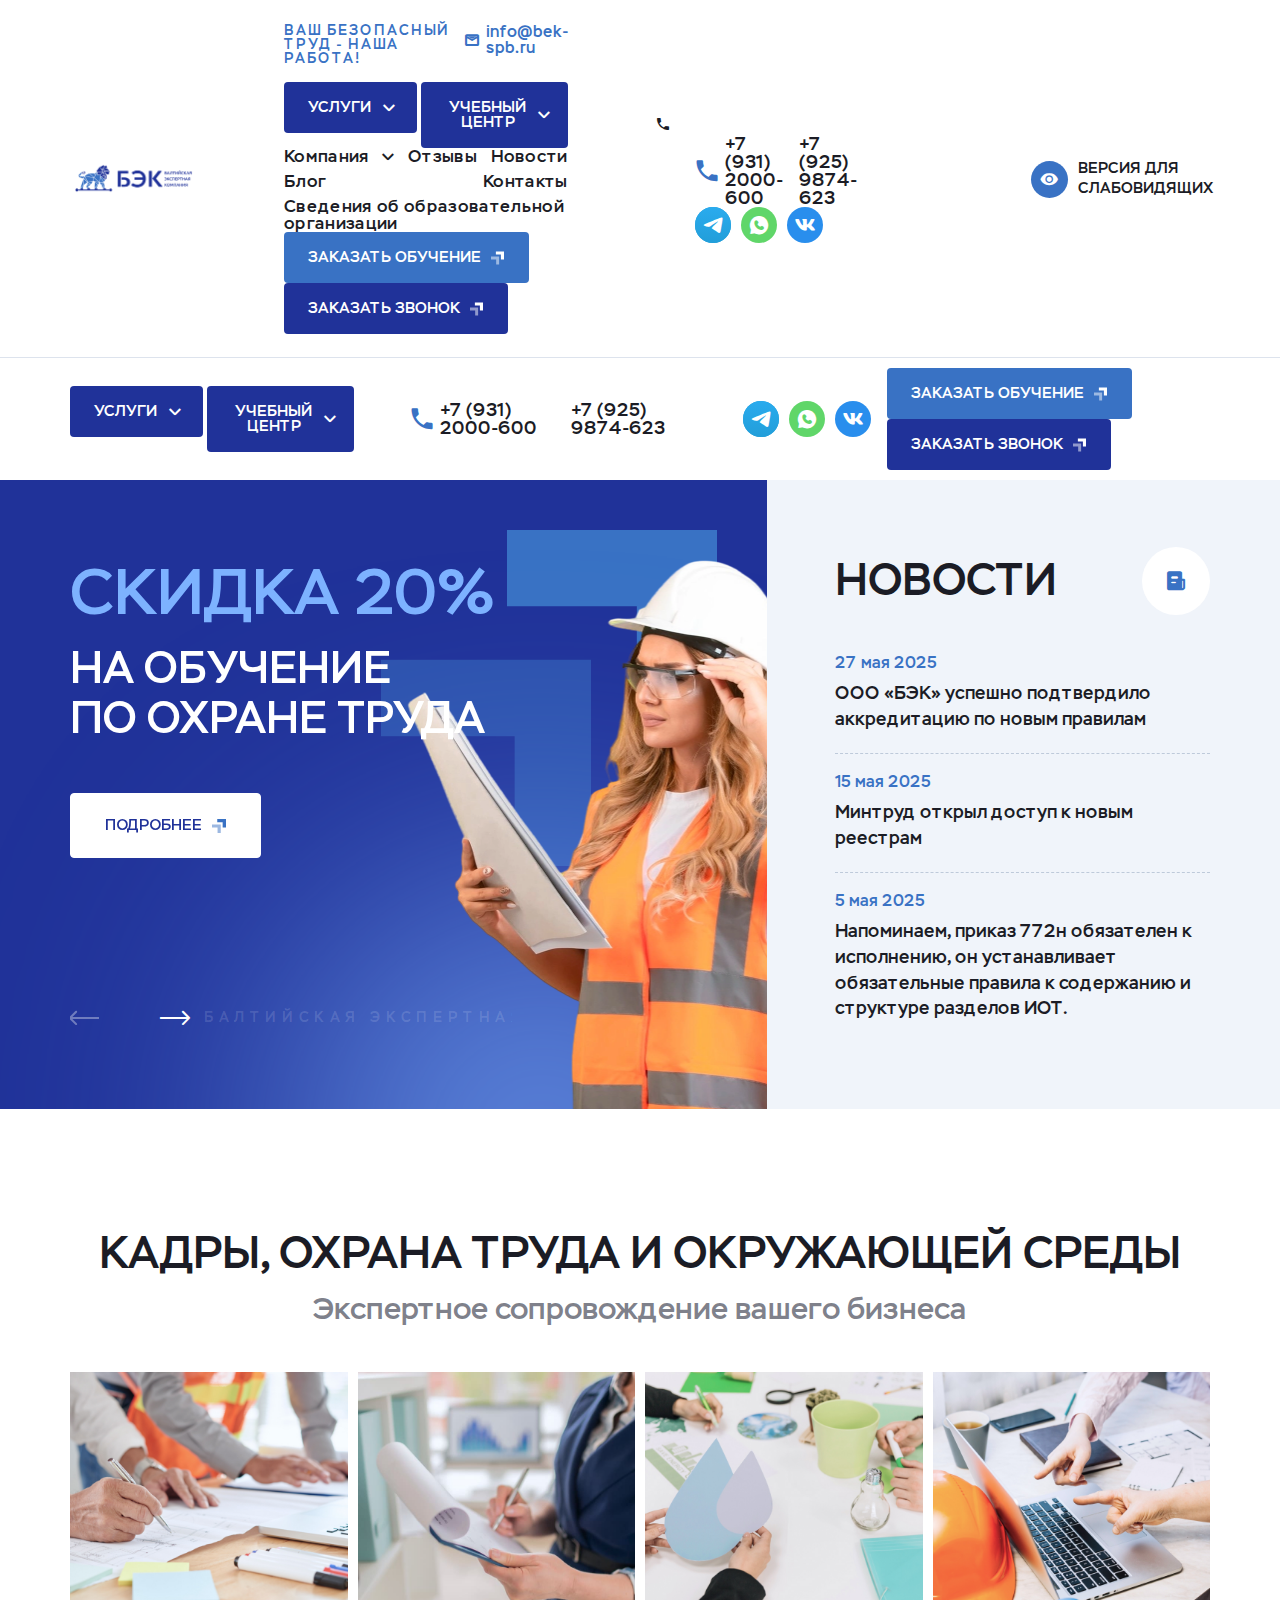
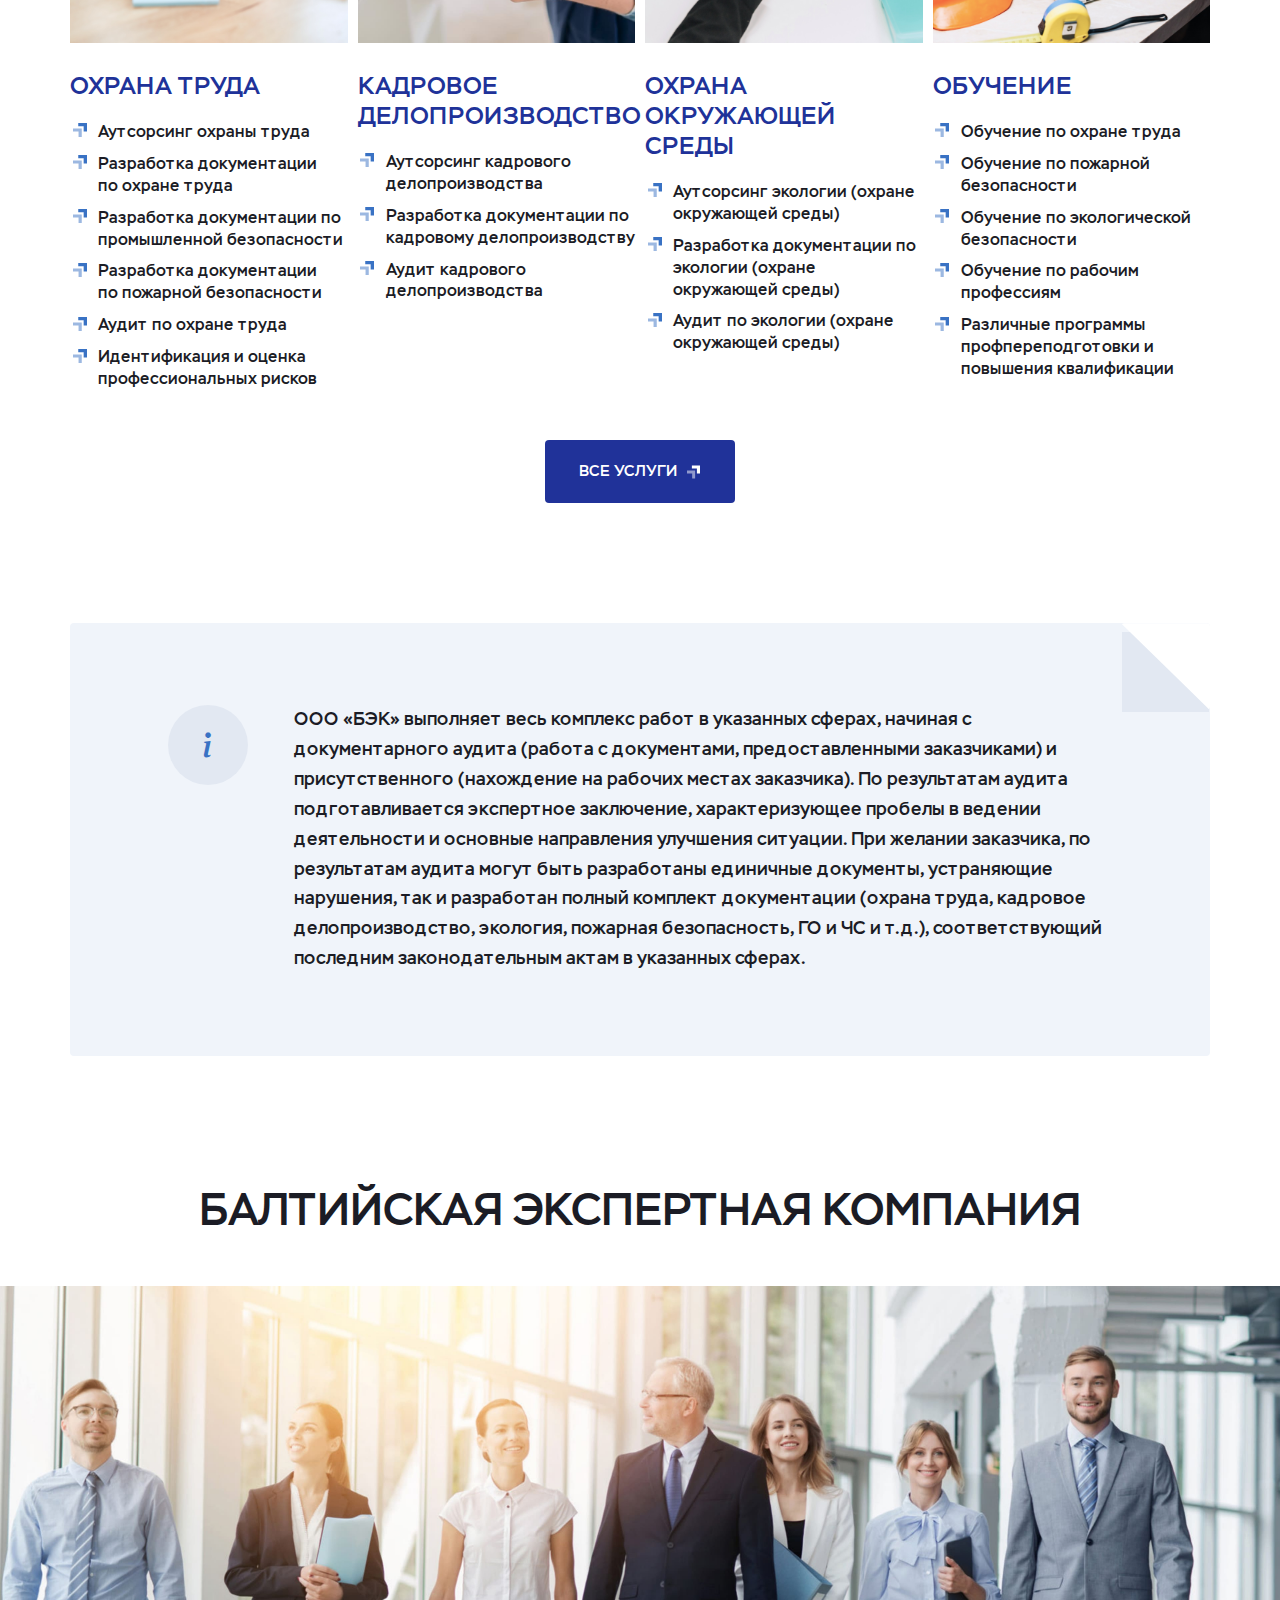
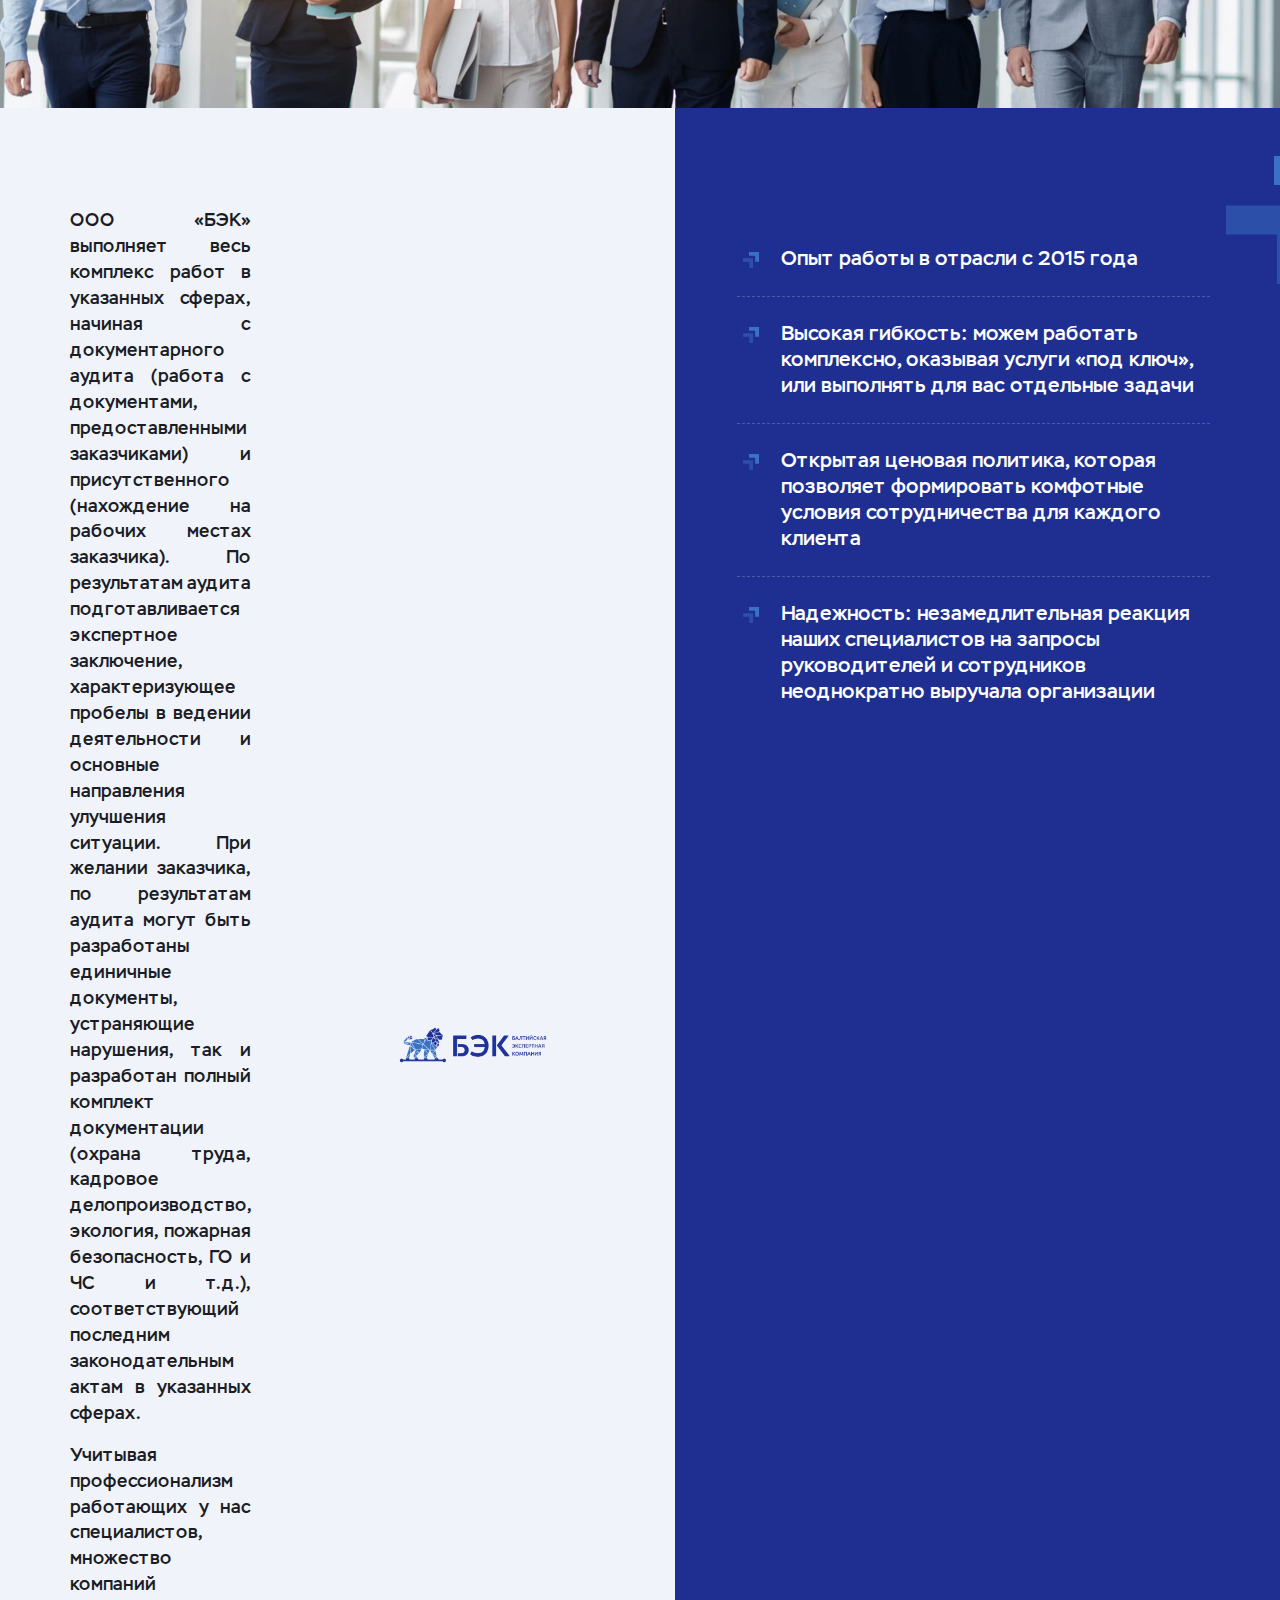
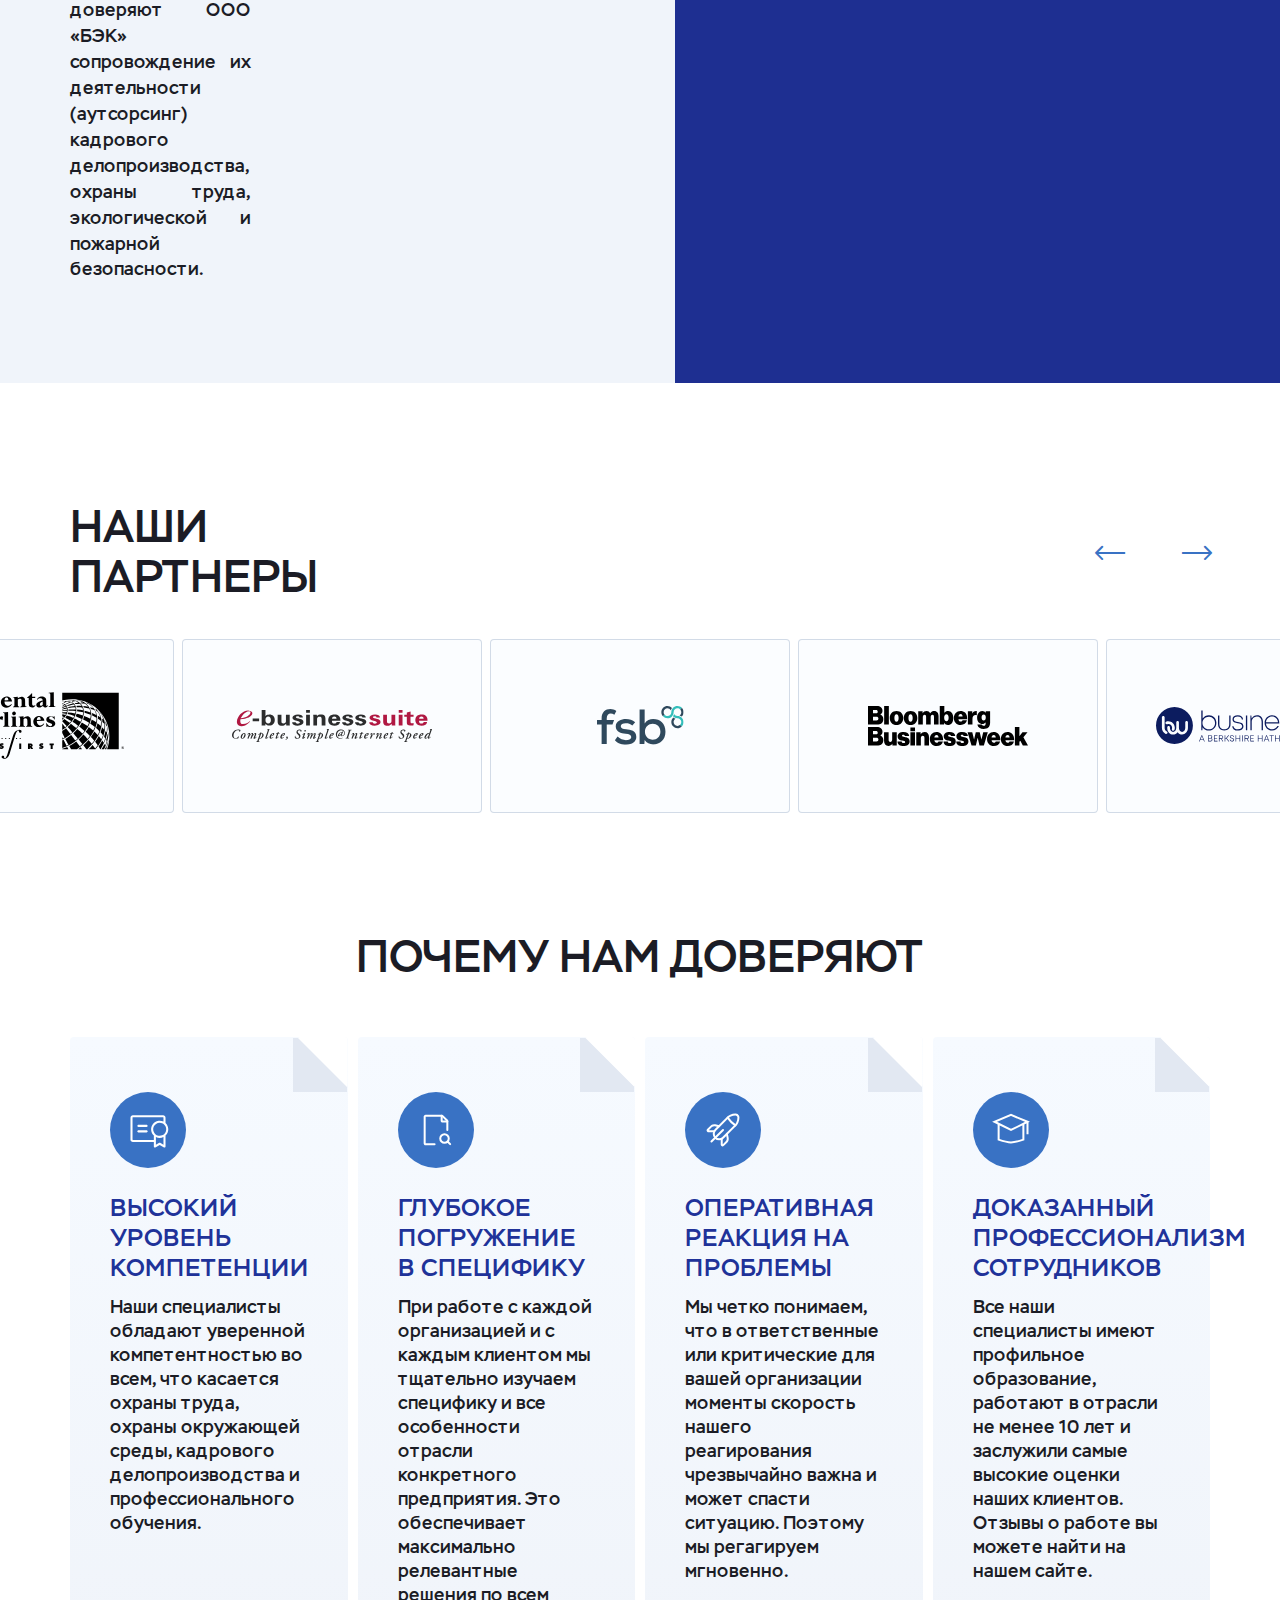
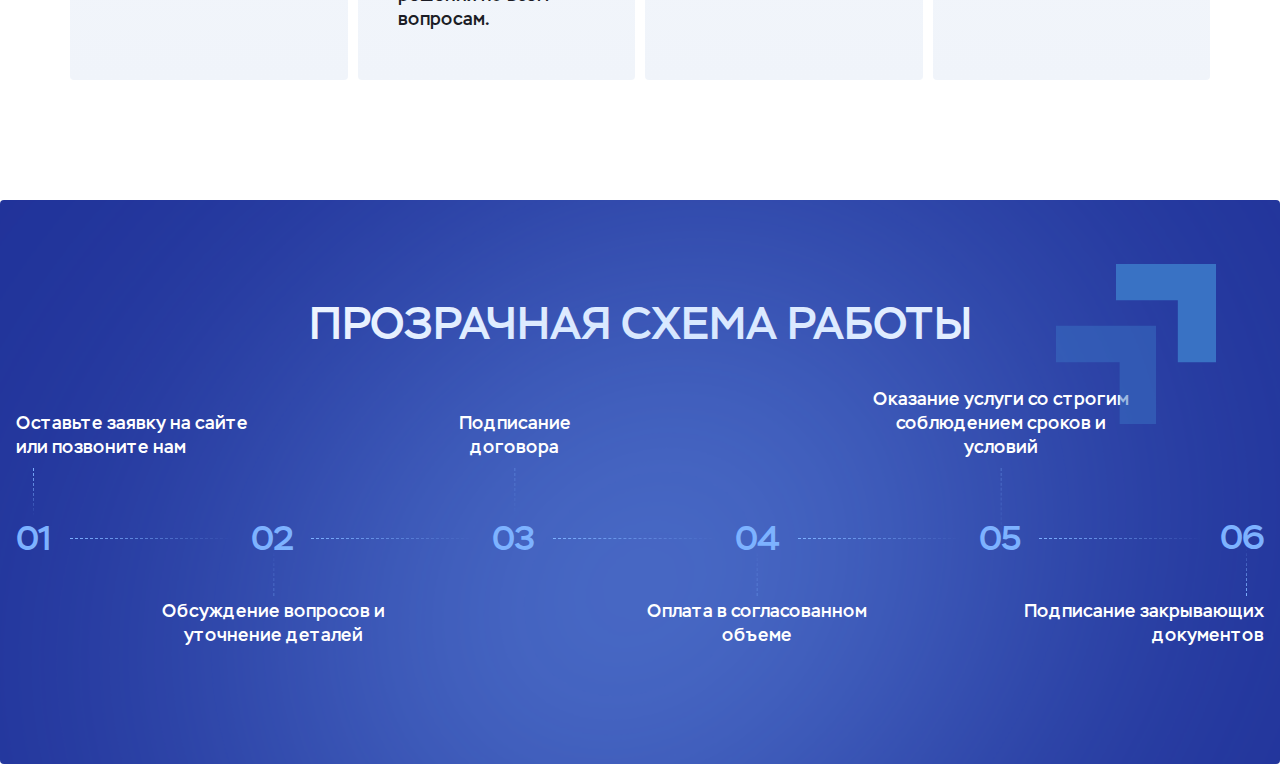
<file: BEK/index.html>
<!DOCTYPE html>
<html lang="ru">

<head>
	<title>Балтийская экспертная компания — охрана труда, обучение и аудит</title>
	<meta charset="UTF-8">
	<meta name="format-detection" content="telephone=no">
	<meta http-equiv="X-UA-Compatible" content="IE=edge">
	<meta name="viewport" content="width=device-width, initial-scale=1.0">
	<meta name="description" content="Экспертное сопровождение бизнеса в сфере охраны труда, экологии, кадров и пожарной безопасности. Аутсорсинг, обучение, аудит и разработка документации.">
	<meta name="keywords" content="охрана труда, аутсорсинг охраны труда, обучение по охране труда, разработка документации, аудит по охране труда, экология, пожарная безопасность, кадровое делопроизводство, обучение, БЭК, Балтийская экспертная компания">
	<!-- favicon -->
	<link rel="icon" type="image/png" href="/favicon-96x96.png" sizes="96x96">
	<link rel="icon" type="image/svg+xml" href="/favicon.svg">
	<link rel="shortcut icon" href="/favicon.ico">
	<link rel="apple-touch-icon" sizes="180x180" href="/apple-touch-icon.png">
	<meta name="apple-mobile-web-app-title" content="БЕК">
	<link rel="manifest" href="/site.webmanifest">
	<!-- favicon -->
	<!-- Open Graph -->
	<meta property="og:type" content="website">
	<meta property="og:title" content="Балтийская экспертная компания — охрана труда, обучение и аудит">
	<meta property="og:description" content="Полный спектр услуг в сфере охраны труда, кадрового делопроизводства, экологии и пожарной безопасности. Индивидуальный подход и высокая квалификация специалистов.">
	<meta property="og:url" content="https://bek-spb.ru/">
	<meta property="og:image" content="/OG.jpg">
	<meta property="og:image:width" content="1200">
	<meta property="og:image:height" content="627">
	<meta property="og:site_name" content="Балтийская экспертная компания">
	<meta property="og:locale" content="ru_RU">
	<!-- Open Graph -->
	<!-- Twitter -->
	<meta name="twitter:card" content="summary_large_image">
	<meta name="twitter:title" content="Балтийская экспертная компания — охрана труда, обучение и аудит">
	<meta name="twitter:description" content="Услуги по охране труда, экологии, обучению, разработке документации и кадровому учёту. Надёжный аутсорсинг и аудит.">
	<meta name="twitter:site" content="@bek_spb">
	<meta name="twitter:url" content="https://bek-spb.ru/">
	<!-- Twitter -->
	<!-- plugins -->
	<link rel="stylesheet" href="css/libs/swiper-bundle.min.css">
	<link rel="stylesheet" href="css/libs/fancybox.min.css">
	<!-- plugins -->
	<link rel="stylesheet" href="css/reset.min.css">
	<link rel="stylesheet" href="css/style.min.css">
</head>

<body>
	<div class="wrapper">
		<header class="header">
			<div class="header__container">
				<div class="header__top">
					<a href="/" class="header__logo">
						<img src="img/logo.png" alt="Логотип сайта 'Балтийская экспертная компания'">
					</a>
					<div class="header__main">
						<div class="header__main-heading">
							<div class="header__tagline">ВАШ БЕЗОПАСНЫЙ ТРУД - НАША РАБОТА!</div>
							<a href="mailto:info@bek-spb.ru" class="header__mail icon-envelope">info@bek-spb.ru</a>
						</div>
						<nav aria-label="Основное меню" class="header__menu menu">
							<div class="menu__services">
								<div class="header__services">
									<div class="header__services-block">
										<a href="#" class="header__services-btn btn btn-secondary icon-chevron-down">Услуги</a>
										<nav aria-label="Меню услуг" class="header__services-menu">
											<div class="header__services-body">
												<div class="header__service">
													<a href="" class="header__service-caption">Охрана труда:</a>
													<ul class="header__service-list">
														<li class="header__service-item"><a href="" class="header__service-link">Аутсорсинг охраны труда</a></li>
														<li class="header__service-item"><a href="" class="header__service-link">Разработка документации по&nbsp;охране труда</a></li>
														<li class="header__service-item"><a href="" class="header__service-link">Разработка документации по&nbsp;промышленной безопасности</a></li>
														<li class="header__service-item"><a href="" class="header__service-link">Разработка документации по&nbsp;пожарной безопасности</a></li>
														<li class="header__service-item"><a href="" class="header__service-link">Аудит по&nbsp;охране труда</a></li>
														<li class="header__service-item"><a href="" class="header__service-link">Идентификация и оценка профессиональных рисков</a></li>
													</ul>
												</div>
												<div class="header__service">
													<a href="" class="header__service-caption">Кадровое делопроизводство:</a>
													<ul class="header__service-list">
														<li class="header__service-item"><a href="" class="header__service-link">Аутсорсинг кадрового делопроизводства</a></li>
														<li class="header__service-item"><a href="" class="header__service-link">Разработка документации по&nbsp;кадровому делопроизводству</a></li>
														<li class="header__service-item"><a href="" class="header__service-link">Аудит кадровому делопроизводству</a></li>
													</ul>
												</div>
												<div class="header__service">
													<a href="" class="header__service-caption">Охрана окружающей среды:</a>
													<ul class="header__service-list">
														<li class="header__service-item"><a href="" class="header__service-link">Аутсорсинг экологии (охране окружающей среды)</a></li>
														<li class="header__service-item"><a href="" class="header__service-link">Разработка документации по&nbsp;экологии (охране окружающей среды)</a></li>
														<li class="header__service-item"><a href="" class="header__service-link">Аудит по&nbsp;экологии (охране окружающей среды)</a></li>
													</ul>
												</div>
												<div class="header__service">
													<a href="" class="header__service-caption">Обучение:</a>
													<ul class="header__service-list">
														<li class="header__service-item"><a href="" class="header__service-link">Аутсорсинг охраны труда</a></li>
														<li class="header__service-item"><a href="" class="header__service-link">Разработка документации по&nbsp;охране труда</a></li>
														<li class="header__service-item"><a href="" class="header__service-link">Разработка документации по&nbsp;промышленной безопасности</a></li>
														<li class="header__service-item"><a href="" class="header__service-link">Разработка документации по&nbsp;пожарной безопасности</a></li>
														<li class="header__service-item"><a href="" class="header__service-link">Аудит по&nbsp;охране труда</a></li>
														<li class="header__service-item"><a href="" class="header__service-link">Идентификация и оценка профессиональных рисков</a></li>
													</ul>
												</div>
												<div class="header__service">
													<a href="" class="header__service-caption">Все услуги</a>
												</div>
											</div>
										</nav>
									</div>
									<div class="header__services-block">
										<a href="#" class="header__services-btn btn btn-secondary icon-chevron-down">Учебный центр</a>
										<nav aria-label="Меню учебного центра" class="header__services-menu">
											<div class="header__services-body">
												<div class="header__service">
													<ul class="header__service-list">
														<li class="header__service-item"><a href="" class="header__service-link">Направления обучения</a></li>
														<li class="header__service-item"><a href="" class="header__service-link">Шаблоны договоров</a></li>
														<li class="header__service-item"><a href="" class="header__service-link">Образцы выдаваемых документов</a></li>
														<li class="header__service-item"><a href="" class="header__service-link">Заказать обучение</a></li>
													</ul>
												</div>
											</div>
										</nav>
									</div>
								</div>
							</div>
							<ul class="menu__list">
								<li class="menu__item menu__item--parent">
									<a href="" class="menu__link">Компания</a>
									<button type="button" class="menu__arrow icon-chevron-down"></button>
									<div class="submenu">
										<ul class="submenu__list">
											<li class="submenu__item"><a href="" class="submenu__link">О компании</a></li>
											<li class="submenu__item"><a href="" class="submenu__link">Реквизиты ООО</a></li>
											<li class="submenu__item"><a href="" class="submenu__link">Аккредитации и лицензии</a></li>
										</ul>
									</div>
								</li>
								<li class="menu__item"><a href="" class="menu__link">Отзывы</a></li>
								<li class="menu__item"><a href="" class="menu__link">Новости</a></li>
								<li class="menu__item"><a href="" class="menu__link">Блог</a></li>
								<li class="menu__item"><a href="" class="menu__link">Контакты</a></li>
								<li class="menu__item"><a href="" class="menu__link">Сведения об образовательной организации</a></li>
							</ul>
							<div class="menu__bottom">
								<div class="header__actions">
									<a href="" class="header__btn btn btn-primary icon-arrows">заказать обучение</a>
									<a href="#callback" data-fancybox class="header__btn btn btn-secondary icon-arrows">заказать звонок</a>
								</div>
							</div>
						</nav>
					</div>
					<div class="header__phones-menu">
						<button type="button" aria-label="Открыть меню телефонов" class="header__phones-toggler icon-phone"></button>
						<div class="header__phones-body">
							<div class="header__phones icon-phone">
								<a href="tel:+79312000600" class="header__phone">+7 (931) 2000-600</a>
								<a href="tel:+79259874623" class="header__phone">+7 (925) 9874-623</a>
							</div>
							<div class="header__socials">
								<a href="" class="header__social icon-telegram"></a>
								<a href="" class="header__social icon-whatsapp"></a>
								<a href="" class="header__social icon-vk"></a>
							</div>
						</div>
					</div>
					<button type="button" aria-label="Открыть мобильное меню" class="header__menu-toggler icon-menu">
						<span></span>
						<span></span>
						<span></span>
					</button>
					<a href="" class="header__low-eye icon-eye"><span>Версия для слабовидящих</span></a>
				</div>
				<div class="header__bottom">
					<div class="header__services">
						<div class="header__services-block">
							<a href="#" class="header__services-btn btn btn-secondary icon-chevron-down">Услуги</a>
							<nav aria-label="Меню услуг" class="header__services-menu">
								<div class="header__services-body">
									<div class="header__service">
										<a href="" class="header__service-caption">Охрана труда:</a>
										<ul class="header__service-list">
											<li class="header__service-item"><a href="" class="header__service-link">Аутсорсинг охраны труда</a></li>
											<li class="header__service-item"><a href="" class="header__service-link">Разработка документации по&nbsp;охране труда</a></li>
											<li class="header__service-item"><a href="" class="header__service-link">Разработка документации по&nbsp;промышленной безопасности</a></li>
											<li class="header__service-item"><a href="" class="header__service-link">Разработка документации по&nbsp;пожарной безопасности</a></li>
											<li class="header__service-item"><a href="" class="header__service-link">Аудит по&nbsp;охране труда</a></li>
											<li class="header__service-item"><a href="" class="header__service-link">Идентификация и оценка профессиональных рисков</a></li>
										</ul>
									</div>
									<div class="header__service">
										<a href="" class="header__service-caption">Кадровое делопроизводство:</a>
										<ul class="header__service-list">
											<li class="header__service-item"><a href="" class="header__service-link">Аутсорсинг кадрового делопроизводства</a></li>
											<li class="header__service-item"><a href="" class="header__service-link">Разработка документации по&nbsp;кадровому делопроизводству</a></li>
											<li class="header__service-item"><a href="" class="header__service-link">Аудит кадровому делопроизводству</a></li>
										</ul>
									</div>
									<div class="header__service">
										<a href="" class="header__service-caption">Охрана окружающей среды:</a>
										<ul class="header__service-list">
											<li class="header__service-item"><a href="" class="header__service-link">Аутсорсинг экологии (охране окружающей среды)</a></li>
											<li class="header__service-item"><a href="" class="header__service-link">Разработка документации по&nbsp;экологии (охране окружающей среды)</a></li>
											<li class="header__service-item"><a href="" class="header__service-link">Аудит по&nbsp;экологии (охране окружающей среды)</a></li>
										</ul>
									</div>
									<div class="header__service">
										<a href="" class="header__service-caption">Обучение:</a>
										<ul class="header__service-list">
											<li class="header__service-item"><a href="" class="header__service-link">Аутсорсинг охраны труда</a></li>
											<li class="header__service-item"><a href="" class="header__service-link">Разработка документации по&nbsp;охране труда</a></li>
											<li class="header__service-item"><a href="" class="header__service-link">Разработка документации по&nbsp;промышленной безопасности</a></li>
											<li class="header__service-item"><a href="" class="header__service-link">Разработка документации по&nbsp;пожарной безопасности</a></li>
											<li class="header__service-item"><a href="" class="header__service-link">Аудит по&nbsp;охране труда</a></li>
											<li class="header__service-item"><a href="" class="header__service-link">Идентификация и оценка профессиональных рисков</a></li>
										</ul>
									</div>
									<div class="header__service">
										<a href="" class="header__service-caption">Все услуги</a>
									</div>
								</div>
							</nav>
						</div>
						<div class="header__services-block">
							<a href="#" class="header__services-btn btn btn-secondary icon-chevron-down">Учебный центр</a>
							<nav aria-label="Меню учебного центра" class="header__services-menu">
								<div class="header__services-body">
									<div class="header__service">
										<ul class="header__service-list">
											<li class="header__service-item"><a href="" class="header__service-link">Направления обучения</a></li>
											<li class="header__service-item"><a href="" class="header__service-link">Шаблоны договоров</a></li>
											<li class="header__service-item"><a href="" class="header__service-link">Образцы выдаваемых документов</a></li>
											<li class="header__service-item"><a href="" class="header__service-link">Заказать обучение</a></li>
										</ul>
									</div>
								</div>
							</nav>
						</div>
					</div>
					<div class="header__phones icon-phone">
						<a href="tel:+79312000600" class="header__phone">+7 (931) 2000-600</a>
						<a href="tel:+79259874623" class="header__phone">+7 (925) 9874-623</a>
					</div>
					<div class="header__socials">
						<a href="" class="header__social icon-telegram"></a>
						<a href="" class="header__social icon-whatsapp"></a>
						<a href="" class="header__social icon-vk"></a>
					</div>
					<div class="header__actions">
						<a href="" class="header__btn btn btn-primary icon-arrows">заказать обучение</a>
						<a href="#callback" data-fancybox class="header__btn btn btn-secondary icon-arrows">заказать звонок</a>
					</div>
				</div>
			</div>
		</header>
		<main class="page">
			<section class="promo">
				<div class="promo__container">
					<div class="row">
						<div class="col-lg-7">
							<div class="promo__main">
								<div class="promo__slider swiper">
									<div class="swiper-wrapper">
										<div class="promo__slide swiper-slide">
											<h1 class="promo__slide-title title">
												<span>скидка 20%</span> на обучение по&nbsp;охране труда
											</h1>
											<a href="#" class="promo__slide-btn btn btn-white btn-lg icon-arrows">подробнее</a>
										</div>
										<div class="promo__slide swiper-slide">
											<div class="promo__slide-title title">
												<span>Аутсорсинг</span> охраны труда и экологии
											</div>
											<a href="#" class="promo__slide-btn btn btn-white btn-lg icon-arrows">узнать больше</a>
										</div>
										<div class="promo__slide swiper-slide">
											<div class="promo__slide-title title">
												<span>Обучение</span> по&nbsp;пожарной безопасности
											</div>
											<a href="#" class="promo__slide-btn btn btn-white btn-lg icon-arrows">записаться</a>
										</div>
										<div class="promo__slide swiper-slide">
											<div class="promo__slide-title title">
												<span>Документация</span> по&nbsp;охране труда под ключ
											</div>
											<a href="#" class="promo__slide-btn btn btn-white btn-lg icon-arrows">подробнее</a>
										</div>
										<div class="promo__slide swiper-slide">
											<div class="promo__slide-title title">
												<span>Аудит</span> и&nbsp;оценка профрисков на предприятии
											</div>
											<a href="#" class="promo__slide-btn btn btn-white btn-lg icon-arrows">заказать</a>
										</div>
									</div>
									<div class="promo__slider-footer">
										<div class="promo__slider-controls">
											<button type="button" class="promo__slider-prev swiper-button-prev"></button>
											<button type="button" class="promo__slider-next swiper-button-next"></button>
										</div>
										<div class="promo__tagline">балтийская экспертная компания</div>
									</div>
								</div>
								<div class="promo__image">
									<img src="img/woman.png" alt="Фото девушки в каске">
								</div>
							</div>
						</div>
						<div class="col-lg-5">
							<div class="promo__news">
								<h2 class="promo__news-title title icon-news">новости</h2>
								<ul class="promo__news-list">
									<li class="promo__news-item">
										<time datetime="2025-05-27" class="promo__news-time">27 мая 2025</time>
										<a href="" class="promo__news-link">ООО «БЭК» успешно подтвердило аккредитацию по&nbsp;новым правилам</a>
									</li>
									<li class="promo__news-item">
										<time datetime="2025-05-15" class="promo__news-time">15 мая 2025</time>
										<a href="" class="promo__news-link">Минтруд открыл доступ к новым реестрам</a>
									</li>
									<li class="promo__news-item">
										<time datetime="2025-05-05" class="promo__news-time">5 мая 2025</time>
										<a href="" class="promo__news-link">Напоминаем, приказ 772н обязателен к исполнению, он&nbsp;устанавливает обязательные правила к содержанию и структуре разделов ИОТ.</a>
									</li>
								</ul>
							</div>
						</div>
					</div>
				</div>
			</section>
			<section class="services">
				<div class="services__container">
					<h2 class="services__title title">Кадры, охрана труда и окружающей среды</h2>
					<p class="services__subtitle">Экспертное сопровождение вашего бизнеса</p>
					<ul class="services__list row">
						<li class="col-xl-3 col-sm-6">
							<div class="service">
								<div class="service__image">
									<img src="img/services/01.jpg" class="cover-image" alt="Фото услуги">
								</div>
								<div class="service__name"> Охрана труда </div>
								<ul class="service__list">
									<li class="service__item">
										<a href="" class="service__link">Аутсорсинг охраны труда</a>
									</li>
									<li class="service__item">
										<a href="" class="service__link">Разработка документации <br> по охране труда</a>
									</li>
									<li class="service__item">
										<a href="" class="service__link">Разработка документации по промышленной безопасности</a>
									</li>
									<li class="service__item">
										<a href="" class="service__link">Разработка документации по&nbsp;пожарной безопасности</a>
									</li>
									<li class="service__item">
										<a href="" class="service__link">Аудит по охране труда</a>
									</li>
									<li class="service__item">
										<a href="" class="service__link">Идентификация и оценка профессиональных рисков</a>
									</li>
								</ul>
							</div>
						</li>
						<li class="col-xl-3 col-sm-6">
							<div class="service">
								<div class="service__image">
									<img src="img/services/02.jpg" class="cover-image" alt="Фото услуги">
								</div>
								<div class="service__name"> Кадровое делопроизводство </div>
								<ul class="service__list">
									<li class="service__item">
										<a href="" class="service__link">Аутсорсинг кадрового делопроизводства</a>
									</li>
									<li class="service__item">
										<a href="" class="service__link">Разработка документации по кадровому делопроизводству</a>
									</li>
									<li class="service__item">
										<a href="" class="service__link">Аудит кадрового <br> делопроизводства</a>
									</li>
								</ul>
							</div>
						</li>
						<li class="col-xl-3 col-sm-6">
							<div class="service">
								<div class="service__image">
									<img src="img/services/03.jpg" class="cover-image" alt="Фото услуги">
								</div>
								<div class="service__name"> Охрана окружающей среды </div>
								<ul class="service__list">
									<li class="service__item">
										<a href="" class="service__link">Аутсорсинг экологии (охране окружающей среды)</a>
									</li>
									<li class="service__item">
										<a href="" class="service__link">Разработка документации по экологии (охране окружающей среды)</a>
									</li>
									<li class="service__item">
										<a href="" class="service__link">Аудит по экологии (охране окружающей среды)</a>
									</li>
								</ul>
							</div>
						</li>
						<li class="col-xl-3 col-sm-6">
							<div class="service">
								<div class="service__image">
									<img src="img/services/04.jpg" class="cover-image" alt="Фото услуги">
								</div>
								<div class="service__name"> Обучение </div>
								<ul class="service__list">
									<li class="service__item">
										<a href="" class="service__link">Обучение по охране труда</a>
									</li>
									<li class="service__item">
										<a href="" class="service__link">Обучение по пожарной безопасности</a>
									</li>
									<li class="service__item">
										<a href="" class="service__link">Обучение по экологической безопасности</a>
									</li>
									<li class="service__item">
										<a href="" class="service__link">Обучение по рабочим профессиям</a>
									</li>
									<li class="service__item">
										<a href="" class="service__link">Различные программы профпереподготовки и повышения квалификации</a>
									</li>
								</ul>
							</div>
						</li>
					</ul>
					<a href="" class="services__loadmore btn btn-secondary btn-lg icon-arrows">все услуги</a>
				</div>
			</section>
			<div class="info">
				<div class="info__container">
					<div class="info__block">
						<div class="info__block-text icon-info">ООО «БЭК» выполняет весь комплекс работ в указанных сферах, начиная с документарного аудита (работа с документами, предоставленными заказчиками) и присутственного (нахождение на рабочих местах заказчика). По результатам аудита подготавливается экспертное заключение, характеризующее пробелы в ведении деятельности и основные направления улучшения ситуации. При желании заказчика, по результатам аудита могут быть разработаны единичные документы, устраняющие нарушения, так и разработан полный комплект документации (охрана труда, кадровое делопроизводство, экология, пожарная безопасность, ГО и ЧС и т.д.), соответствующий последним законодательным актам в указанных сферах.</div>
					</div>
				</div>
			</div>
			<section class="team">
				<div class="team__container">
					<h2 class="team__title title">Балтийская экспертная компания</h2>
				</div>
				<div class="team__image">
					<img src="img/team.jpg" alt="Фото команды">
				</div>
				<div class="team__container">
					<div class="team__body">
						<div class="row">
							<div class="col-xxl-8 col-lg-7">
								<div class="team__desc">
									<div class="team__desc-body">
										<p>ООО «БЭК» выполняет весь комплекс работ в указанных сферах, начиная с документарного аудита (работа с документами, предоставленными заказчиками) и присутственного (нахождение на рабочих местах заказчика). По результатам аудита подготавливается экспертное заключение, характеризующее пробелы в ведении деятельности и основные направления улучшения ситуации. При желании заказчика, по результатам аудита могут быть разработаны единичные документы, устраняющие нарушения, так и разработан полный комплект документации (охрана труда, кадровое делопроизводство, экология, пожарная безопасность, ГО и ЧС и т.д.), соответствующий последним законодательным актам в указанных сферах.</p>
										<p>Учитывая профессионализм работающих у нас специалистов, множество компаний доверяют ООО «БЭК» сопровождение их деятельности (аутсорсинг) кадрового делопроизводства, охраны труда, экологической и пожарной безопасности.</p>
									</div>
									<picture class="team__desc-logo">
										<source media="(min-width: 1599.98px)" srcset="img/logo-vertical.png">
										<img src="img/logo.png" alt="Логотип">
									</picture>
								</div>
							</div>
							<div class="col-xxl-4 col-lg-5">
								<ul class="team__list">
									<li class="team__list-item">Опыт работы в отрасли с 2015 года</li>
									<li class="team__list-item">Высокая гибкость: можем работать комплексно, оказывая услуги «под ключ», или выполнять для вас отдельные задачи</li>
									<li class="team__list-item">Открытая ценовая политика, которая позволяет формировать комфотные условия сотрудничества для каждого клиента</li>
									<li class="team__list-item">Надежность: незамедлительная реакция наших специалистов на запросы руководителей и сотрудников неоднократно выручала организации</li>
								</ul>
							</div>
						</div>
					</div>
				</div>
			</section>
			<section class="partners">
				<div class="partners__container">
					<div class="partners__header">
						<h2 class="partners__title title"> наши <br> партнеры </h2>
						<div class="partners__controls">
							<button type="button" class="partners__prev swiper-button-prev"></button>
							<button type="button" class="partners__next swiper-button-next"></button>
						</div>
					</div>
					<div class="partners__slider swiper">
						<div class="swiper-wrapper">
							<div class="partners__slide swiper-slide">
								<img src="img/partners/Federation_of_Small_Businesses.svg" alt="Логотип партнера">
							</div>
							<div class="partners__slide swiper-slide">
								<img src="img/partners/Bloomberg_Businessweek.svg" alt="Логотип партнера">
							</div>
							<div class="partners__slide swiper-slide">
								<img src="img/partners/BusinessWire.svg" alt="Логотип партнера">
							</div>
							<div class="partners__slide swiper-slide">
								<img src="img/partners/BusinessWorld.svg" alt="Логотип партнера">
							</div>
							<div class="partners__slide swiper-slide">
								<img src="img/partners/businessoptix.com.svg" alt="Логотип партнера">
							</div>
							<div class="partners__slide swiper-slide">
								<img src="img/partners/continental.svg" alt="Логотип партнера">
							</div>
							<div class="partners__slide swiper-slide">
								<img src="img/partners/e-businesssuite.svg" alt="Логотип партнера">
							</div>
							<div class="partners__slide swiper-slide">
								<img src="img/partners/Federation_of_Small_Businesses.svg" alt="Логотип партнера">
							</div>
							<div class="partners__slide swiper-slide">
								<img src="img/partners/Bloomberg_Businessweek.svg" alt="Логотип партнера">
							</div>
							<div class="partners__slide swiper-slide">
								<img src="img/partners/BusinessWire.svg" alt="Логотип партнера">
							</div>
							<div class="partners__slide swiper-slide">
								<img src="img/partners/BusinessWorld.svg" alt="Логотип партнера">
							</div>
							<div class="partners__slide swiper-slide">
								<img src="img/partners/businessoptix.com.svg" alt="Логотип партнера">
							</div>
							<div class="partners__slide swiper-slide">
								<img src="img/partners/continental.svg" alt="Логотип партнера">
							</div>
							<div class="partners__slide swiper-slide">
								<img src="img/partners/e-businesssuite.svg" alt="Логотип партнера">
							</div>
						</div>
					</div>
				</div>
			</section>
			<section class="why">
				<div class="why__container">
					<h2 class="why__title title">Почему нам доверяют</h2>
					<ul class="why__list row">
						<div class="col-xl-3 col-sm-6">
							<div class="why__card">
								<div class="why__card-icon">
									<img src="img/icons/ph_certificate-light.svg" alt="Иконка">
								</div>
								<h3 class="why__card-name">Высокий <br> уровень компетенции</h3>
								<p class="why__card-desc">Наши специалисты обладают уверенной компетентностью во всем, что касается охраны труда, охраны окружающей среды, кадрового делопроизводства и профессионального обучения.</p>
							</div>
						</div>
						<div class="col-xl-3 col-sm-6">
							<div class="why__card">
								<div class="why__card-icon">
									<img src="img/icons/iconoir_doc-search.svg" alt="Иконка">
								</div>
								<h3 class="why__card-name">Глубокое погружение в&nbsp;специфику</h3>
								<p class="why__card-desc">При работе с каждой организацией и с каждым клиентом мы тщательно изучаем специфику и все особенности отрасли конкретного предприятия. Это обеспечивает максимально релевантные решения по всем вопросам.</p>
							</div>
						</div>
						<div class="col-xl-3 col-sm-6">
							<div class="why__card">
								<div class="why__card-icon">
									<img src="img/icons/mage_rocket.svg" alt="Иконка">
								</div>
								<h3 class="why__card-name">Оперативная <br> реакция на проблемы</h3>
								<p class="why__card-desc">Мы четко понимаем, что в ответственные или критические для вашей организации моменты скорость нашего реагирования чрезвычайно важна и может спасти ситуацию. Поэтому мы регагируем мгновенно.</p>
							</div>
						</div>
						<div class="col-xl-3 col-sm-6">
							<div class="why__card">
								<div class="why__card-icon">
									<img src="img/icons/education-outline.svg" alt="Иконка">
								</div>
								<h3 class="why__card-name">Доказанный профессионализм сотрудников</h3>
								<p class="why__card-desc">Все наши специалисты имеют профильное образование, работают в отрасли не менее 10 лет и заслужили самые высокие оценки наших клиентов. Отзывы о работе вы можете найти на нашем сайте.</p>
							</div>
						</div>
					</ul>
				</div>
			</section>
			<section class="scheme">
				<div class="scheme__container">
					<h2 class="scheme__title title">прозрачная схема работы</h2>
					<ol class="scheme__list">
						<li class="scheme__item">
							<span class="scheme__item-text"> Оставьте заявку на сайте или&nbsp;позвоните нам </span>
						</li>
						<li class="scheme__item">
							<span class="scheme__item-text"> Обсуждение вопросов и уточнение деталей </span>
						</li>
						<li class="scheme__item">
							<span class="scheme__item-text"> Подписание <br> договора </span>
						</li>
						<li class="scheme__item">
							<span class="scheme__item-text"> Оплата в согласованном <br> объеме </span>
						</li>
						<li class="scheme__item">
							<span class="scheme__item-text"> Оказание услуги со строгим соблюдением сроков и условий </span>
						</li>
						<li class="scheme__item">
							<span class="scheme__item-text"> Подписание закрывающих документов </span>
						</li>
					</ol>
				</div>
			</section>
		</main>
		<div id="callback" class="popup">
			<button type="button" data-fancybox-close class="popup__close icon-close"></button>
			<h2 class="popup__title title-md-desktop title-sm">Заказать звонок</h2>
			<form action="#" class="popup__form form">
				<div class="form__field">
					<label for="full_name" class="form__label">ФИО:</label>
					<input type="text" name="full_name" id="full_name" class="form__control _error" placeholder="Укажите ваше имя" required>
				</div>
				<div class="form__field">
					<label for="phone" class="form__label">Телефон:</label>
					<input type="tel" name="phone" id="phone" class="form__control" required>
				</div>
				<div class="form__field">
					<label for="organization" class="form__label">Название организации или ИНН:</label>
					<input type="text" name="organization" id="organization" class="form__control">
				</div>
				<div class="form__field">
					<label class="form__checkbox">
						<input type="checkbox" name="agree" class="form__checkbox-input hidden" id="agree_terms" required>
						<span class="form__checkbox-text">Даю согласие на <a href="" target="_blank">обработку персональных данных</a></span>
					</label>
				</div>
				<button type="submit" class="form__btn btn btn-secondary icon-arrows">заказать звонок</button>
			</form>
		</div> <!-- plugins -->
		<script src="js/libs/fancybox.umd.js"></script>
		<script src="js/libs/swiper-bundle.min.js"></script>
		<!-- plugins -->
		<script src="js/app.min.js"></script>
	</div>
</body>

</html>
</file>
<file: BEK/css/style.min.css>
@font-face {
  font-family: "icons";
  font-display: swap;
  src: url("../fonts/icons.woff2") format("woff2"), url("../fonts/icons.woff") format("woff");
  font-weight: 400;
  font-style: normal;
}
@font-face {
  font-family: "Stem";
  font-display: swap;
  src: url("../fonts/Stem-Medium.woff2") format("woff2"), url("../fonts/Stem-Medium.woff") format("woff");
  font-weight: 500;
  font-style: normal;
}
.form__checkbox-input:checked + .form__checkbox-text::before, .swiper-button-next,
.swiper-button-prev, [class^=icon-]:before,
[class*=" icon-"]:before {
  font-family: "icons";
  font-style: normal;
  font-weight: normal;
  font-variant: normal;
  text-transform: none;
  line-height: 1;
  speak: never;
  -webkit-font-smoothing: antialiased;
  -moz-osx-font-smoothing: grayscale;
}

[class^=icon-]:before,
[class*=" icon-"]:before {
  display: block;
}

.icon-check:before, .form__checkbox-input:checked + .form__checkbox-text:before {
  content: "\e900";
}

.icon-chevron-down:before {
  content: "\e901";
}

.icon-close:before {
  content: "\e902";
}

.icon-envelope:before {
  content: "\e903";
}

.icon-eye:before {
  content: "\e904";
}

.icon-info:before {
  content: "\e905";
}

.icon-news:before {
  content: "\e906";
}

.icon-next:before, .swiper-button-next:before {
  content: "\e907";
}

.icon-phone:before {
  content: "\e908";
}

.icon-prev:before, .swiper-button-prev:before {
  content: "\e909";
}

.icon-telegram:before {
  content: "\e90a";
}

.icon-vk:before {
  content: "\e90b";
}

.icon-whatsapp:before {
  content: "\e90c";
}

body {
  font-family: "Stem", sans-serif;
  font-size: 1rem;
  font-weight: 500;
  min-width: 20rem;
  min-height: 100%;
  line-height: normal;
  color: #1b1c25;
  margin-right: 0 !important;
}
@media (max-width: 1023.98px) {
  body:has(.header.open-menu) {
    overflow: hidden;
  }
}

.wrapper {
  position: relative;
  width: 100%;
  min-height: 100%;
  display: flex;
  flex-direction: column;
  overflow-x: clip;
}

.page {
  flex: 1 1 auto;
}

[class*=__container] {
  margin: 0 auto;
  max-width: 100%;
  padding: 0 1rem;
}
@media (min-width: 575.98px) {
  [class*=__container] {
    box-sizing: content-box;
    max-width: 33.75rem;
  }
}
@media (min-width: 767.98px) {
  [class*=__container] {
    max-width: 45rem;
  }
}
@media (min-width: 1023.98px) {
  [class*=__container] {
    max-width: 60rem;
  }
}
@media (min-width: 1279.98px) {
  [class*=__container] {
    max-width: 71.25rem;
  }
}
@media (min-width: 1399.98px) {
  [class*=__container] {
    max-width: 77.5rem;
  }
}
@media (min-width: 1599.98px) {
  [class*=__container] {
    max-width: 95.125rem;
  }
}

.swiper-button-next,
.swiper-button-prev {
  position: static;
  top: auto;
  left: auto;
  right: auto;
  margin: 0;
  transform: none;
  transition: opacity 0.3s ease 0s;
  color: inherit;
  font-size: 1.875rem;
  z-index: 2;
}
.swiper-button-next::before,
.swiper-button-prev::before {
  color: currentColor;
}
.swiper-button-next::after,
.swiper-button-prev::after {
  display: none;
}
@media (any-hover: hover) {
  .swiper-button-next:hover,
  .swiper-button-prev:hover {
    opacity: 0.5;
  }
}
.swiper-button-next.swiper-button-lock,
.swiper-button-prev.swiper-button-lock {
  display: none;
}

.row {
  --gutter-x: 0.625rem;
  --gutter-y: 0.625rem;
  display: flex;
  flex-wrap: wrap;
  margin-top: calc(-1 * var(--gutter-y));
  margin-right: calc(-0.5 * var(--gutter-x));
  margin-left: calc(-0.5 * var(--gutter-x));
}

.row > * {
  flex-shrink: 0;
  width: 100%;
  max-width: 100%;
  padding-right: calc(var(--gutter-x) * 0.5);
  padding-left: calc(var(--gutter-x) * 0.5);
  margin-top: var(--gutter-y);
}

.col {
  flex: 1 0 0%;
}

.row-cols-auto > * {
  flex: 0 0 auto;
  width: auto;
}

.row-cols-1 > * {
  flex: 0 0 auto;
  width: 100%;
}

.row-cols-2 > * {
  flex: 0 0 auto;
  width: 50%;
}

.row-cols-3 > * {
  flex: 0 0 auto;
  width: 33.33333333%;
}

.row-cols-4 > * {
  flex: 0 0 auto;
  width: 25%;
}

.row-cols-5 > * {
  flex: 0 0 auto;
  width: 20%;
}

.row-cols-6 > * {
  flex: 0 0 auto;
  width: 16.66666667%;
}

.col-auto {
  flex: 0 0 auto;
  width: auto;
}

.col-1 {
  flex: 0 0 auto;
  width: 8.33333333%;
}

.col-2 {
  flex: 0 0 auto;
  width: 16.66666667%;
}

.col-3 {
  flex: 0 0 auto;
  width: 25%;
}

.col-4 {
  flex: 0 0 auto;
  width: 33.33333333%;
}

.col-5 {
  flex: 0 0 auto;
  width: 41.66666667%;
}

.col-6 {
  flex: 0 0 auto;
  width: 50%;
}

.col-7 {
  flex: 0 0 auto;
  width: 58.33333333%;
}

.col-8 {
  flex: 0 0 auto;
  width: 66.66666667%;
}

.col-9 {
  flex: 0 0 auto;
  width: 75%;
}

.col-10 {
  flex: 0 0 auto;
  width: 83.33333333%;
}

.col-11 {
  flex: 0 0 auto;
  width: 91.66666667%;
}

.col-12 {
  flex: 0 0 auto;
  width: 100%;
}

.offset-1 {
  margin-left: 8.33333333%;
}

.offset-2 {
  margin-left: 16.66666667%;
}

.offset-3 {
  margin-left: 25%;
}

.offset-4 {
  margin-left: 33.33333333%;
}

.offset-5 {
  margin-left: 41.66666667%;
}

.offset-6 {
  margin-left: 50%;
}

.offset-7 {
  margin-left: 58.33333333%;
}

.offset-8 {
  margin-left: 66.66666667%;
}

.offset-9 {
  margin-left: 75%;
}

.offset-10 {
  margin-left: 83.33333333%;
}

.offset-11 {
  margin-left: 91.66666667%;
}

.g-0,
.gx-0 {
  --gutter-x: 0;
}

.g-0,
.gy-0 {
  --gutter-y: 0;
}

.g-1,
.gx-1 {
  --gutter-x: 0.25rem;
}

.g-1,
.gy-1 {
  --gutter-y: 0.25rem;
}

.g-2,
.gx-2 {
  --gutter-x: 0.5rem;
}

.g-2,
.gy-2 {
  --gutter-y: 0.5rem;
}

.g-3,
.gx-3 {
  --gutter-x: 1rem;
}

.g-3,
.gy-3 {
  --gutter-y: 1rem;
}

.g-4,
.gx-4 {
  --gutter-x: 1.5rem;
}

.g-4,
.gy-4 {
  --gutter-y: 1.5rem;
}

.g-5,
.gx-5 {
  --gutter-x: 3rem;
}

.g-5,
.gy-5 {
  --gutter-y: 3rem;
}

@media (min-width: 575.98px) {
  .col-sm {
    flex: 1 0 0%;
  }
  .row-cols-sm-auto > * {
    flex: 0 0 auto;
    width: auto;
  }
  .row-cols-sm-1 > * {
    flex: 0 0 auto;
    width: 100%;
  }
  .row-cols-sm-2 > * {
    flex: 0 0 auto;
    width: 50%;
  }
  .row-cols-sm-3 > * {
    flex: 0 0 auto;
    width: 33.33333333%;
  }
  .row-cols-sm-4 > * {
    flex: 0 0 auto;
    width: 25%;
  }
  .row-cols-sm-5 > * {
    flex: 0 0 auto;
    width: 20%;
  }
  .row-cols-sm-6 > * {
    flex: 0 0 auto;
    width: 16.66666667%;
  }
  .col-sm-auto {
    flex: 0 0 auto;
    width: auto;
  }
  .col-sm-1 {
    flex: 0 0 auto;
    width: 8.33333333%;
  }
  .col-sm-2 {
    flex: 0 0 auto;
    width: 16.66666667%;
  }
  .col-sm-3 {
    flex: 0 0 auto;
    width: 25%;
  }
  .col-sm-4 {
    flex: 0 0 auto;
    width: 33.33333333%;
  }
  .col-sm-5 {
    flex: 0 0 auto;
    width: 41.66666667%;
  }
  .col-sm-6 {
    flex: 0 0 auto;
    width: 50%;
  }
  .col-sm-7 {
    flex: 0 0 auto;
    width: 58.33333333%;
  }
  .col-sm-8 {
    flex: 0 0 auto;
    width: 66.66666667%;
  }
  .col-sm-9 {
    flex: 0 0 auto;
    width: 75%;
  }
  .col-sm-10 {
    flex: 0 0 auto;
    width: 83.33333333%;
  }
  .col-sm-11 {
    flex: 0 0 auto;
    width: 91.66666667%;
  }
  .col-sm-12 {
    flex: 0 0 auto;
    width: 100%;
  }
  .offset-sm-0 {
    margin-left: 0;
  }
  .offset-sm-1 {
    margin-left: 8.33333333%;
  }
  .offset-sm-2 {
    margin-left: 16.66666667%;
  }
  .offset-sm-3 {
    margin-left: 25%;
  }
  .offset-sm-4 {
    margin-left: 33.33333333%;
  }
  .offset-sm-5 {
    margin-left: 41.66666667%;
  }
  .offset-sm-6 {
    margin-left: 50%;
  }
  .offset-sm-7 {
    margin-left: 58.33333333%;
  }
  .offset-sm-8 {
    margin-left: 66.66666667%;
  }
  .offset-sm-9 {
    margin-left: 75%;
  }
  .offset-sm-10 {
    margin-left: 83.33333333%;
  }
  .offset-sm-11 {
    margin-left: 91.66666667%;
  }
  .g-sm-0,
  .gx-sm-0 {
    --gutter-x: 0;
  }
  .g-sm-0,
  .gy-sm-0 {
    --gutter-y: 0;
  }
  .g-sm-1,
  .gx-sm-1 {
    --gutter-x: 0.25rem;
  }
  .g-sm-1,
  .gy-sm-1 {
    --gutter-y: 0.25rem;
  }
  .g-sm-2,
  .gx-sm-2 {
    --gutter-x: 0.5rem;
  }
  .g-sm-2,
  .gy-sm-2 {
    --gutter-y: 0.5rem;
  }
  .g-sm-3,
  .gx-sm-3 {
    --gutter-x: 1rem;
  }
  .g-sm-3,
  .gy-sm-3 {
    --gutter-y: 1rem;
  }
  .g-sm-4,
  .gx-sm-4 {
    --gutter-x: 1.5rem;
  }
  .g-sm-4,
  .gy-sm-4 {
    --gutter-y: 1.5rem;
  }
  .g-sm-5,
  .gx-sm-5 {
    --gutter-x: 3rem;
  }
  .g-sm-5,
  .gy-sm-5 {
    --gutter-y: 3rem;
  }
}
@media (min-width: 767.98px) {
  .col-md {
    flex: 1 0 0%;
  }
  .row-cols-md-auto > * {
    flex: 0 0 auto;
    width: auto;
  }
  .row-cols-md-1 > * {
    flex: 0 0 auto;
    width: 100%;
  }
  .row-cols-md-2 > * {
    flex: 0 0 auto;
    width: 50%;
  }
  .row-cols-md-3 > * {
    flex: 0 0 auto;
    width: 33.33333333%;
  }
  .row-cols-md-4 > * {
    flex: 0 0 auto;
    width: 25%;
  }
  .row-cols-md-5 > * {
    flex: 0 0 auto;
    width: 20%;
  }
  .row-cols-md-6 > * {
    flex: 0 0 auto;
    width: 16.66666667%;
  }
  .col-md-auto {
    flex: 0 0 auto;
    width: auto;
  }
  .col-md-1 {
    flex: 0 0 auto;
    width: 8.33333333%;
  }
  .col-md-2 {
    flex: 0 0 auto;
    width: 16.66666667%;
  }
  .col-md-3 {
    flex: 0 0 auto;
    width: 25%;
  }
  .col-md-4 {
    flex: 0 0 auto;
    width: 33.33333333%;
  }
  .col-md-5 {
    flex: 0 0 auto;
    width: 41.66666667%;
  }
  .col-md-6 {
    flex: 0 0 auto;
    width: 50%;
  }
  .col-md-7 {
    flex: 0 0 auto;
    width: 58.33333333%;
  }
  .col-md-8 {
    flex: 0 0 auto;
    width: 66.66666667%;
  }
  .col-md-9 {
    flex: 0 0 auto;
    width: 75%;
  }
  .col-md-10 {
    flex: 0 0 auto;
    width: 83.33333333%;
  }
  .col-md-11 {
    flex: 0 0 auto;
    width: 91.66666667%;
  }
  .col-md-12 {
    flex: 0 0 auto;
    width: 100%;
  }
  .offset-md-0 {
    margin-left: 0;
  }
  .offset-md-1 {
    margin-left: 8.33333333%;
  }
  .offset-md-2 {
    margin-left: 16.66666667%;
  }
  .offset-md-3 {
    margin-left: 25%;
  }
  .offset-md-4 {
    margin-left: 33.33333333%;
  }
  .offset-md-5 {
    margin-left: 41.66666667%;
  }
  .offset-md-6 {
    margin-left: 50%;
  }
  .offset-md-7 {
    margin-left: 58.33333333%;
  }
  .offset-md-8 {
    margin-left: 66.66666667%;
  }
  .offset-md-9 {
    margin-left: 75%;
  }
  .offset-md-10 {
    margin-left: 83.33333333%;
  }
  .offset-md-11 {
    margin-left: 91.66666667%;
  }
  .g-md-0,
  .gx-md-0 {
    --gutter-x: 0;
  }
  .g-md-0,
  .gy-md-0 {
    --gutter-y: 0;
  }
  .g-md-1,
  .gx-md-1 {
    --gutter-x: 0.25rem;
  }
  .g-md-1,
  .gy-md-1 {
    --gutter-y: 0.25rem;
  }
  .g-md-2,
  .gx-md-2 {
    --gutter-x: 0.5rem;
  }
  .g-md-2,
  .gy-md-2 {
    --gutter-y: 0.5rem;
  }
  .g-md-3,
  .gx-md-3 {
    --gutter-x: 1rem;
  }
  .g-md-3,
  .gy-md-3 {
    --gutter-y: 1rem;
  }
  .g-md-4,
  .gx-md-4 {
    --gutter-x: 1.5rem;
  }
  .g-md-4,
  .gy-md-4 {
    --gutter-y: 1.5rem;
  }
  .g-md-5,
  .gx-md-5 {
    --gutter-x: 3rem;
  }
  .g-md-5,
  .gy-md-5 {
    --gutter-y: 3rem;
  }
}
@media (min-width: 992px) {
  .col-lg {
    flex: 1 0 0%;
  }
  .row-cols-lg-auto > * {
    flex: 0 0 auto;
    width: auto;
  }
  .row-cols-lg-1 > * {
    flex: 0 0 auto;
    width: 100%;
  }
  .row-cols-lg-2 > * {
    flex: 0 0 auto;
    width: 50%;
  }
  .row-cols-lg-3 > * {
    flex: 0 0 auto;
    width: 33.33333333%;
  }
  .row-cols-lg-4 > * {
    flex: 0 0 auto;
    width: 25%;
  }
  .row-cols-lg-5 > * {
    flex: 0 0 auto;
    width: 20%;
  }
  .row-cols-lg-6 > * {
    flex: 0 0 auto;
    width: 16.66666667%;
  }
  .col-lg-auto {
    flex: 0 0 auto;
    width: auto;
  }
  .col-lg-1 {
    flex: 0 0 auto;
    width: 8.33333333%;
  }
  .col-lg-2 {
    flex: 0 0 auto;
    width: 16.66666667%;
  }
  .col-lg-3 {
    flex: 0 0 auto;
    width: 25%;
  }
  .col-lg-4 {
    flex: 0 0 auto;
    width: 33.33333333%;
  }
  .col-lg-5 {
    flex: 0 0 auto;
    width: 41.66666667%;
  }
  .col-lg-6 {
    flex: 0 0 auto;
    width: 50%;
  }
  .col-lg-7 {
    flex: 0 0 auto;
    width: 58.33333333%;
  }
  .col-lg-8 {
    flex: 0 0 auto;
    width: 66.66666667%;
  }
  .col-lg-9 {
    flex: 0 0 auto;
    width: 75%;
  }
  .col-lg-10 {
    flex: 0 0 auto;
    width: 83.33333333%;
  }
  .col-lg-11 {
    flex: 0 0 auto;
    width: 91.66666667%;
  }
  .col-lg-12 {
    flex: 0 0 auto;
    width: 100%;
  }
  .offset-lg-0 {
    margin-left: 0;
  }
  .offset-lg-1 {
    margin-left: 8.33333333%;
  }
  .offset-lg-2 {
    margin-left: 16.66666667%;
  }
  .offset-lg-3 {
    margin-left: 25%;
  }
  .offset-lg-4 {
    margin-left: 33.33333333%;
  }
  .offset-lg-5 {
    margin-left: 41.66666667%;
  }
  .offset-lg-6 {
    margin-left: 50%;
  }
  .offset-lg-7 {
    margin-left: 58.33333333%;
  }
  .offset-lg-8 {
    margin-left: 66.66666667%;
  }
  .offset-lg-9 {
    margin-left: 75%;
  }
  .offset-lg-10 {
    margin-left: 83.33333333%;
  }
  .offset-lg-11 {
    margin-left: 91.66666667%;
  }
  .g-lg-0,
  .gx-lg-0 {
    --gutter-x: 0;
  }
  .g-lg-0,
  .gy-lg-0 {
    --gutter-y: 0;
  }
  .g-lg-1,
  .gx-lg-1 {
    --gutter-x: 0.25rem;
  }
  .g-lg-1,
  .gy-lg-1 {
    --gutter-y: 0.25rem;
  }
  .g-lg-2,
  .gx-lg-2 {
    --gutter-x: 0.5rem;
  }
  .g-lg-2,
  .gy-lg-2 {
    --gutter-y: 0.5rem;
  }
  .g-lg-3,
  .gx-lg-3 {
    --gutter-x: 1rem;
  }
  .g-lg-3,
  .gy-lg-3 {
    --gutter-y: 1rem;
  }
  .g-lg-4,
  .gx-lg-4 {
    --gutter-x: 1.5rem;
  }
  .g-lg-4,
  .gy-lg-4 {
    --gutter-y: 1.5rem;
  }
  .g-lg-5,
  .gx-lg-5 {
    --gutter-x: 3rem;
  }
  .g-lg-5,
  .gy-lg-5 {
    --gutter-y: 3rem;
  }
}
@media (min-width: 1200px) {
  .col-xl {
    flex: 1 0 0%;
  }
  .row-cols-xl-auto > * {
    flex: 0 0 auto;
    width: auto;
  }
  .row-cols-xl-1 > * {
    flex: 0 0 auto;
    width: 100%;
  }
  .row-cols-xl-2 > * {
    flex: 0 0 auto;
    width: 50%;
  }
  .row-cols-xl-3 > * {
    flex: 0 0 auto;
    width: 33.33333333%;
  }
  .row-cols-xl-4 > * {
    flex: 0 0 auto;
    width: 25%;
  }
  .row-cols-xl-5 > * {
    flex: 0 0 auto;
    width: 20%;
  }
  .row-cols-xl-6 > * {
    flex: 0 0 auto;
    width: 16.66666667%;
  }
  .col-xl-auto {
    flex: 0 0 auto;
    width: auto;
  }
  .col-xl-1 {
    flex: 0 0 auto;
    width: 8.33333333%;
  }
  .col-xl-2 {
    flex: 0 0 auto;
    width: 16.66666667%;
  }
  .col-xl-3 {
    flex: 0 0 auto;
    width: 25%;
  }
  .col-xl-4 {
    flex: 0 0 auto;
    width: 33.33333333%;
  }
  .col-xl-5 {
    flex: 0 0 auto;
    width: 41.66666667%;
  }
  .col-xl-6 {
    flex: 0 0 auto;
    width: 50%;
  }
  .col-xl-7 {
    flex: 0 0 auto;
    width: 58.33333333%;
  }
  .col-xl-8 {
    flex: 0 0 auto;
    width: 66.66666667%;
  }
  .col-xl-9 {
    flex: 0 0 auto;
    width: 75%;
  }
  .col-xl-10 {
    flex: 0 0 auto;
    width: 83.33333333%;
  }
  .col-xl-11 {
    flex: 0 0 auto;
    width: 91.66666667%;
  }
  .col-xl-12 {
    flex: 0 0 auto;
    width: 100%;
  }
  .offset-xl-0 {
    margin-left: 0;
  }
  .offset-xl-1 {
    margin-left: 8.33333333%;
  }
  .offset-xl-2 {
    margin-left: 16.66666667%;
  }
  .offset-xl-3 {
    margin-left: 25%;
  }
  .offset-xl-4 {
    margin-left: 33.33333333%;
  }
  .offset-xl-5 {
    margin-left: 41.66666667%;
  }
  .offset-xl-6 {
    margin-left: 50%;
  }
  .offset-xl-7 {
    margin-left: 58.33333333%;
  }
  .offset-xl-8 {
    margin-left: 66.66666667%;
  }
  .offset-xl-9 {
    margin-left: 75%;
  }
  .offset-xl-10 {
    margin-left: 83.33333333%;
  }
  .offset-xl-11 {
    margin-left: 91.66666667%;
  }
  .g-xl-0,
  .gx-xl-0 {
    --gutter-x: 0;
  }
  .g-xl-0,
  .gy-xl-0 {
    --gutter-y: 0;
  }
  .g-xl-1,
  .gx-xl-1 {
    --gutter-x: 0.25rem;
  }
  .g-xl-1,
  .gy-xl-1 {
    --gutter-y: 0.25rem;
  }
  .g-xl-2,
  .gx-xl-2 {
    --gutter-x: 0.5rem;
  }
  .g-xl-2,
  .gy-xl-2 {
    --gutter-y: 0.5rem;
  }
  .g-xl-3,
  .gx-xl-3 {
    --gutter-x: 1rem;
  }
  .g-xl-3,
  .gy-xl-3 {
    --gutter-y: 1rem;
  }
  .g-xl-4,
  .gx-xl-4 {
    --gutter-x: 1.5rem;
  }
  .g-xl-4,
  .gy-xl-4 {
    --gutter-y: 1.5rem;
  }
  .g-xl-5,
  .gx-xl-5 {
    --gutter-x: 3rem;
  }
  .g-xl-5,
  .gy-xl-5 {
    --gutter-y: 3rem;
  }
}
@media (min-width: 1400px) {
  .col-xxl {
    flex: 1 0 0%;
  }
  .row-cols-xxl-auto > * {
    flex: 0 0 auto;
    width: auto;
  }
  .row-cols-xxl-1 > * {
    flex: 0 0 auto;
    width: 100%;
  }
  .row-cols-xxl-2 > * {
    flex: 0 0 auto;
    width: 50%;
  }
  .row-cols-xxl-3 > * {
    flex: 0 0 auto;
    width: 33.33333333%;
  }
  .row-cols-xxl-4 > * {
    flex: 0 0 auto;
    width: 25%;
  }
  .row-cols-xxl-5 > * {
    flex: 0 0 auto;
    width: 20%;
  }
  .row-cols-xxl-6 > * {
    flex: 0 0 auto;
    width: 16.66666667%;
  }
  .col-xxl-auto {
    flex: 0 0 auto;
    width: auto;
  }
  .col-xxl-1 {
    flex: 0 0 auto;
    width: 8.33333333%;
  }
  .col-xxl-2 {
    flex: 0 0 auto;
    width: 16.66666667%;
  }
  .col-xxl-3 {
    flex: 0 0 auto;
    width: 25%;
  }
  .col-xxl-4 {
    flex: 0 0 auto;
    width: 33.33333333%;
  }
  .col-xxl-5 {
    flex: 0 0 auto;
    width: 41.66666667%;
  }
  .col-xxl-6 {
    flex: 0 0 auto;
    width: 50%;
  }
  .col-xxl-7 {
    flex: 0 0 auto;
    width: 58.33333333%;
  }
  .col-xxl-8 {
    flex: 0 0 auto;
    width: 66.66666667%;
  }
  .col-xxl-9 {
    flex: 0 0 auto;
    width: 75%;
  }
  .col-xxl-10 {
    flex: 0 0 auto;
    width: 83.33333333%;
  }
  .col-xxl-11 {
    flex: 0 0 auto;
    width: 91.66666667%;
  }
  .col-xxl-12 {
    flex: 0 0 auto;
    width: 100%;
  }
  .offset-xxl-0 {
    margin-left: 0;
  }
  .offset-xxl-1 {
    margin-left: 8.33333333%;
  }
  .offset-xxl-2 {
    margin-left: 16.66666667%;
  }
  .offset-xxl-3 {
    margin-left: 25%;
  }
  .offset-xxl-4 {
    margin-left: 33.33333333%;
  }
  .offset-xxl-5 {
    margin-left: 41.66666667%;
  }
  .offset-xxl-6 {
    margin-left: 50%;
  }
  .offset-xxl-7 {
    margin-left: 58.33333333%;
  }
  .offset-xxl-8 {
    margin-left: 66.66666667%;
  }
  .offset-xxl-9 {
    margin-left: 75%;
  }
  .offset-xxl-10 {
    margin-left: 83.33333333%;
  }
  .offset-xxl-11 {
    margin-left: 91.66666667%;
  }
  .g-xxl-0,
  .gx-xxl-0 {
    --gutter-x: 0;
  }
  .g-xxl-0,
  .gy-xxl-0 {
    --gutter-y: 0;
  }
  .g-xxl-1,
  .gx-xxl-1 {
    --gutter-x: 0.25rem;
  }
  .g-xxl-1,
  .gy-xxl-1 {
    --gutter-y: 0.25rem;
  }
  .g-xxl-2,
  .gx-xxl-2 {
    --gutter-x: 0.5rem;
  }
  .g-xxl-2,
  .gy-xxl-2 {
    --gutter-y: 0.5rem;
  }
  .g-xxl-3,
  .gx-xxl-3 {
    --gutter-x: 1rem;
  }
  .g-xxl-3,
  .gy-xxl-3 {
    --gutter-y: 1rem;
  }
  .g-xxl-4,
  .gx-xxl-4 {
    --gutter-x: 1.5rem;
  }
  .g-xxl-4,
  .gy-xxl-4 {
    --gutter-y: 1.5rem;
  }
  .g-xxl-5,
  .gx-xxl-5 {
    --gutter-x: 3rem;
  }
  .g-xxl-5,
  .gy-xxl-5 {
    --gutter-y: 3rem;
  }
}
.title {
  font-size: 2.75rem;
  line-height: 113.636%;
  text-transform: uppercase;
}

.fancybox__container {
  max-width: 100% !important;
  padding: 0 !important;
}

.fancybox__slide {
  padding: 0;
}

.fancybox__backdrop {
  background: rgba(14, 22, 65, 0.7);
}

.fancybox__content {
  color: inherit;
  background: none;
  padding: 0;
}

.fancybox__content :focus:not(.carousel__button.is-close) {
  outline: none;
}

.popup {
  display: none;
  background: #fff;
  color: #1b1c25;
  overflow-y: auto;
  position: relative;
  border-radius: 0.25rem;
  max-width: 47.1875rem;
  width: 100%;
  padding: 5.63rem 7.88rem;
}
.popup__body {
  display: flex;
  flex-direction: column;
  align-content: center;
  justify-content: center;
  gap: 1rem;
  padding: 2.25rem 1rem 1rem;
}
@media (min-width: 767.98px) {
  .popup__body {
    padding: 3rem 2.25rem 2.25rem 2.25rem;
  }
}
.popup__close {
  font-size: 1.5rem;
  position: absolute;
  top: 2.12rem;
  right: 2.12rem;
  width: 1.5rem;
  height: 1.5rem;
  transition: color 0.3s ease;
}
@media (any-hover: hover) {
  .popup__close:hover {
    color: #f06868;
  }
}
.popup__title {
  text-align: center;
  font-size: 2.125rem;
  font-weight: 500;
  line-height: 129.412%;
  text-transform: uppercase;
}
.popup__form {
  margin-top: 1.81rem;
}

::-webkit-scrollbar {
  width: 0.5rem;
}

::-webkit-scrollbar-track {
  background: #fff;
}

::-webkit-scrollbar-thumb {
  background: #1b1c25;
  border-radius: 0.5rem;
}
@media (any-hover: hover) {
  ::-webkit-scrollbar-thumb:hover {
    background: #050608;
  }
}

.hidden {
  position: absolute;
  width: 1px;
  height: 1px;
  margin: -1px;
  border: 0;
  padding: 0;
  white-space: nowrap;
  clip-path: inset(100%);
  clip: rect(0 0 0 0);
  overflow: hidden;
}

.cover-image {
  width: 100%;
  height: 100%;
  object-fit: cover;
}

.form__field + .form__field {
  margin-top: 1rem;
}
.form__label {
  font-size: 1.0625rem;
  line-height: 141.176%;
  display: inline-block;
  margin-bottom: 0.25rem;
}
.form__control {
  text-overflow: ellipsis;
  transition: background-color 0.3s ease, color 0.3s ease;
  width: 100%;
  border-radius: 0.25rem;
  border: 0.0625rem solid #dfe4ef;
  background: rgba(231, 236, 243, 0.5);
  padding: 1rem 1.5rem;
  min-height: 3.75rem;
  color: #1b1c25;
  font-size: 1.0625rem;
  font-weight: 500;
  line-height: 141.176%;
  color: #1b1c25;
}
.form__control:focus {
  border: 0.0625rem solid #c0c8d9;
}
.form__control:disabled {
  opacity: 0.24;
}
.form__control._error {
  border-radius: 0.25rem;
  border: 0.0625rem solid #ffb2b2;
}
.form__control._error::placeholder {
  color: #f06868;
  opacity: 1;
}
.form__control:is(textarea) {
  height: 9rem;
  resize: none;
}
.form__checkbox {
  margin-top: 1.81rem;
  display: block;
}
.form__checkbox-input:checked + .form__checkbox-text::before {
  background: #3972c4;
}
.form__checkbox-input.error + .form__checkbox-text::before {
  border: 0.0625rem solid #f06868;
}
.form__checkbox-text {
  position: relative;
  align-content: center;
  width: fit-content;
  display: inline-block;
  font-size: 0.9375rem;
  line-height: 133.333%;
  min-height: 2.25rem;
  padding: 0 0 0 3em;
  cursor: pointer;
  user-select: none;
}
.form__checkbox-text::before {
  content: "";
  position: absolute;
  top: 50%;
  transform: translateY(-50%);
  left: 0;
  display: flex;
  justify-content: center;
  align-items: center;
  border: 0.0625rem solid #dfe4ef;
  color: #fff;
  width: 2.25rem;
  height: 2.25rem;
  border-radius: 0.25rem;
  display: flex;
  justify-content: center;
  align-items: center;
}
.form__checkbox-text a {
  text-decoration: underline;
  color: #3972c4;
}
@media (any-hover: hover) {
  .form__checkbox-text a:hover {
    text-decoration: none;
  }
}
.form__btn {
  margin-top: 2.5rem;
}

.btn {
  cursor: pointer;
  position: relative;
  z-index: 1;
  display: inline-flex;
  justify-content: center;
  align-items: center;
  text-align: center;
  user-select: none;
  transition: background-color 0.3s ease, color 0.3s ease, border-color 0.3s ease, box-shadow 0.3s ease;
  padding: 1.125rem 1.5rem;
  font-size: 0.9375rem;
  border-radius: 0.25rem;
  line-height: 1;
  gap: 0.62rem;
  text-transform: uppercase;
}
.btn::before {
  order: 1;
}
.btn.icon-chevron-down {
  gap: 0.37rem;
  padding: 1.125rem 1rem 1.125rem 1.5rem;
}
.btn.icon-chevron-down::before {
  font-size: 0.75rem;
  height: 0.75rem;
  width: 1.5rem;
}
.btn.icon-arrows::before {
  content: "";
  width: 0.875rem;
  height: 0.875rem;
  background: url("../img/icons/arrows.svg") center/contain no-repeat;
  transition: transform 0.3s ease;
}
@media (any-hover: hover) {
  .btn.icon-arrows:hover::before {
    transform: scale(1.25);
  }
}
.btn:focus-visible {
  box-shadow: 0 0 0.0625rem 0.0625rem #1b1c25;
}
.btn.btn-primary {
  color: #fff;
  background: #3972c4;
}
.btn.btn-primary:hover {
  background: #203299;
}
.btn.btn-primary:active {
  background-color: #17246f;
}
.btn.btn-secondary {
  color: #fff;
  background-color: #203299;
}
.btn.btn-secondary:hover {
  background: #3972c4;
}
.btn.btn-secondary:active {
  background-color: #2e5b9c;
}
.btn.btn-white {
  color: #203299;
  background-color: #fff;
  border: 0.0625rem solid #fff;
}
.btn.btn-white.icon-arrows::before {
  background: url("../img/icons/arrows-blue.svg") center/contain no-repeat;
}
.btn.btn-white:hover {
  background-color: transparent;
  color: #fff;
}
.btn.btn-white:active {
  opacity: 0.875;
}
.btn.btn-lg {
  padding: 1.5rem 2.125rem;
}
.btn.btn-fullwidth {
  width: 100%;
  padding-inline: 1rem;
}
.btn:disabled, .btn[aria-disabled=true] {
  pointer-events: none;
}
.btn.filter-btn {
  width: fit-content;
}
.btn.filter-btn:not(:last-child) {
  border-right: 0;
}
.btn.filter-btn:not(:first-child) {
  border-left: 0;
}
.iti__selected-flag {
  background-color: rgba(0, 0, 0, 0.05);
}

.select {
  position: relative;
}
.select select {
  appearance: none;
  background: transparent;
  border: 0.0625rem solid #1b1c25;
  border-radius: 0.375rem;
  color: #1b1c25;
  font-family: system-ui, -apple-system, "Segoe UI", Roboto, "Helvetica Neue", Arial, "Noto Sans", "Liberation Sans", sans-serif, "Apple Color Emoji", "Segoe UI Emoji", "Segoe UI Symbol", "Noto Color Emoji";
  display: block;
  font-size: 1rem;
  font-weight: 500;
  height: 100%;
  outline: none;
  padding: 1em 2.3125em 1em 1.4375em;
  width: 100%;
}

.header {
  position: relative;
  z-index: 6;
}
.header__top {
  padding: 1.5rem 0;
  display: flex;
  align-items: center;
  gap: 5.44rem;
  position: relative;
}
.header__top::before {
  content: "";
  position: absolute;
  bottom: 0;
  left: 50%;
  transform: translateX(-50%);
  width: 100vw;
  height: 0.0625rem;
  background: #dde3ed;
}
.header__logo {
  max-width: 13.6875rem;
}
.header__main {
  flex: 1 1 auto;
}
.header__main-heading {
  display: flex;
  justify-content: space-between;
  align-items: flex-start;
}
.header__tagline {
  color: #3972c4;
  font-size: 0.875rem;
  line-height: 1;
  letter-spacing: 0.1225rem;
}
.header__mail {
  color: #3972c4;
  gap: 0.37rem;
  line-height: 1;
  position: relative;
  padding-left: 1.37rem;
  text-underline-position: from-font;
}
.header__mail::before {
  width: 1rem;
  height: 1rem;
  position: absolute;
  top: 50%;
  left: 0;
  transform: translateY(-50%);
}
@media (any-hover: hover) {
  .header__mail:hover {
    text-decoration-line: underline;
  }
}
.header__low-eye {
  display: flex;
  align-items: center;
  gap: 0.62rem;
  font-size: 0.9375rem;
  line-height: 133.333%;
  text-transform: uppercase;
  max-width: 11.2rem;
  transition: color 0.3s ease;
}
.header__low-eye::before {
  width: 2.3125rem;
  height: 2.3125rem;
  font-size: 1.25rem;
  flex-shrink: 0;
  border-radius: 50%;
  background: #3972c4;
  display: flex;
  justify-content: center;
  align-items: center;
  color: #fff;
}
@media (any-hover: hover) {
  .header__low-eye:hover {
    color: #3972c4;
  }
}
.header__bottom {
  display: flex;
  align-items: center;
  justify-content: space-between;
  padding: 0.625rem 0;
  gap: 1rem;
}
.header__services {
  display: flex;
  gap: 0.25rem;
}
.header__services-block {
  position: relative;
}
@media (any-hover: hover) {
  .header__services-block:hover .header__services-btn {
    background: #3972c4;
  }
  .header__services-block:hover .header__services-btn::before {
    transform: rotate(180deg);
  }
  .header__services-block:hover .header__services-menu {
    opacity: 1;
    visibility: visible;
    transform: translate3d(0, 0, 0);
  }
}
@media (hover: none) {
  .header__services-btn.active {
    background: #3972c4;
  }
  .header__services-btn.active::before {
    transform: rotate(180deg);
  }
}
.header__services-btn::before {
  transition: transform 0.3s ease;
}
.header__services-menu {
  position: absolute;
  top: 100%;
  padding-top: 0.62rem;
  z-index: 2;
  transform-origin: center top;
  transition: opacity 0.3s ease 0s, transform 0.3s ease 0s;
  opacity: 0;
  visibility: hidden;
  will-change: transform;
  transform: translate3d(0, -0.4375rem, 0);
}
@media (hover: none) {
  .header__services-menu.open {
    opacity: 1;
    visibility: visible;
    transform: translate3d(0, 0, 0);
  }
}
.header__services-body {
  border-bottom: 0.0625rem solid #dde3ed;
  background: #f3f7fd;
  padding: 2.06rem 2.19rem;
}
.header__services-body:has(.header__service:nth-child(2)) {
  column-gap: 2.5rem;
  columns: 2;
}
.header__services-body:has(.header__service:nth-child(3)) {
  column-gap: 2.5rem;
  columns: 3;
}
.header__service {
  min-width: 19.6875rem;
  break-inside: avoid;
}
.header__service:not(:last-child) {
  margin-bottom: 2.5rem;
}
.header__service-caption {
  color: #3972c4;
  font-size: 1.25rem;
  line-height: 130%;
}
.header__service-caption:is(a) {
  transition: color 0.3s ease;
}
@media (any-hover: hover) {
  .header__service-caption:is(a):hover {
    color: #2e5b9c;
  }
}
.header__service-list:not(:first-child) {
  margin-top: 1.25rem;
}
.header__phones {
  display: flex;
  align-items: center;
  font-size: 1.125rem;
  line-height: 1;
  text-transform: uppercase;
  gap: 1rem;
  position: relative;
  padding-left: 1.87rem;
  margin-left: 2.5rem;
}
.header__phones::before {
  width: 1.5rem;
  height: 1.5rem;
  font-size: 1.75rem;
  color: #3972c4;
  display: flex;
  justify-content: center;
  align-items: center;
  position: absolute;
  top: 50%;
  left: 0;
  transform: translateY(-50%);
}
.header__socials {
  display: flex;
  align-items: center;
  gap: 0.625rem;
  margin-left: 2.5rem;
}
.header__social {
  width: 2.25rem;
  height: 2.25rem;
  font-size: 1.25rem;
  flex-shrink: 0;
  border-radius: 50%;
  display: flex;
  justify-content: center;
  align-items: center;
  color: #fff;
  transition: background-color 0.3s ease;
}
.header__social.icon-whatsapp {
  background: #60d669;
}
@media (any-hover: hover) {
  .header__social.icon-whatsapp:hover {
    background-color: #30ba3a;
  }
}
.header__social.icon-telegram {
  position: relative;
  z-index: 1;
  background: #229ed9;
}
.header__social.icon-telegram::after {
  content: "";
  position: absolute;
  top: 0;
  left: 0;
  width: 100%;
  height: 100%;
  border-radius: 50%;
  z-index: -1;
  transition: opacity 0.3s ease;
  background: linear-gradient(to bottom, #2aabee 0%, #229ed9 100%);
}
@media (any-hover: hover) {
  .header__social.icon-telegram:hover {
    background: #1b7ead;
  }
  .header__social.icon-telegram:hover::after {
    opacity: 0;
  }
}
.header__social.icon-vk {
  background: #298eed;
}
@media (any-hover: hover) {
  .header__social.icon-vk:hover {
    background-color: #1274d1;
  }
}
.menu {
  margin-top: 1rem;
}
.menu__list {
  display: flex;
  justify-content: space-between;
  flex-wrap: wrap;
  gap: 0.5rem;
  font-size: 1.0625rem;
  line-height: 1;
  letter-spacing: 0.02125rem;
}
.menu__item.menu__item--parent {
  position: relative;
  display: flex;
  align-items: center;
  gap: 0.75rem;
}
@media (hover: none) {
  .menu__item.menu__item--parent:has(.menu__arrow.active) .menu__arrow,
  .menu__item.menu__item--parent:has(.menu__arrow.active) .menu__link {
    color: #3972c4;
  }
}
@media (any-hover: hover) {
  .menu__item.menu__item--parent:hover .menu__arrow,
  .menu__item.menu__item--parent:hover .menu__link {
    color: #3972c4;
  }
  .menu__item.menu__item--parent:hover .menu__arrow {
    transform: rotate(180deg);
  }
}
@media (any-hover: hover) and (min-width: 1023.98px) {
  .menu__item.menu__item--parent:hover .submenu {
    opacity: 1;
    visibility: visible;
    transform: translate3d(0, 0, 0);
  }
}
.menu__link {
  transition: color 0.3s ease;
}
@media (any-hover: hover) {
  .menu__link:hover {
    color: #3972c4;
  }
}
.menu__arrow {
  transition: color 0.3s ease, transform 0.3s ease;
  font-size: 0.75rem;
}
.menu__arrow.active {
  transform: rotate(180deg);
}

.submenu {
  position: absolute;
  top: 100%;
  padding-top: 1.87rem;
  z-index: 2;
  min-width: 24.0625rem;
  transform-origin: center top;
  transition: opacity 0.3s ease 0s, transform 0.3s ease 0s;
  opacity: 0;
  visibility: hidden;
  will-change: transform;
  transform: translate3d(0, -0.4375rem, 0);
}
@media (hover: none) {
  .submenu.open {
    opacity: 1;
    visibility: visible;
    transform: translate3d(0, 0, 0);
  }
}
.submenu__list {
  border-bottom: 0.0625rem solid #dde3ed;
  background: #f3f7fd;
  padding: 2.12rem 2.19rem;
}
.submenu__item, .header__service-item {
  padding-left: 1.81rem;
  position: relative;
  color: #282b3c;
  font-size: 1rem;
  line-height: 137.5%;
}
.submenu__item::before, .header__service-item::before {
  content: "";
  position: absolute;
  top: 0;
  left: 0;
  width: 1.1875rem;
  height: 1.1875rem;
  background: url("../img/icons/arrows-blue.svg") center/0.875rem no-repeat;
}
.submenu__item:not(:last-child), .header__service-item:not(:last-child) {
  margin-bottom: 0.63rem;
}
.submenu__link, .header__service-link {
  transition: color 0.3s ease;
  text-underline-position: from-font;
  display: inline-block;
  max-width: 17rem;
}
@media (any-hover: hover) {
  .submenu__link:hover, .header__service-link:hover {
    color: #203299;
    text-decoration-line: underline;
  }
}

.promo {
  overflow: hidden;
}
.promo__container .row {
  --gutter-x: 0;
}
.promo__main {
  margin-right: -2rem;
  position: relative;
  z-index: 1;
  display: flex;
  align-items: flex-start;
  min-height: 100%;
  padding: 5rem 0 4rem;
  background: #203299;
  color: #fff;
}
.promo__main::before {
  content: "";
  position: absolute;
  top: 0;
  right: 0;
  width: 100vw;
  height: 100%;
  background: url("../img/icons/arrows-blue.svg") calc(100% - 3.12rem) 3.12rem/21rem auto no-repeat, #203299;
  z-index: -1;
}
.promo__main::after {
  content: "";
  position: absolute;
  top: 25rem;
  left: 30%;
  width: 32.875rem;
  height: 32.875rem;
  border-radius: 32.875rem;
  background: rgba(125, 178, 255, 0.7);
  filter: blur(9.375rem);
  z-index: -1;
}
.promo__image {
  width: 29.947rem;
  flex-shrink: 0;
  margin-right: -7rem;
  margin-bottom: -12rem;
  margin-left: -7rem;
}
.promo__slider {
  min-width: 0;
  max-width: 100%;
}
.promo__slide-title {
  display: flex;
  flex-direction: column;
  gap: 1.25rem;
  max-width: 36rem;
}
.promo__slide-title span {
  color: #7db2ff;
  font-size: 4rem;
  line-height: 1;
  display: block;
}
.promo__slide-btn {
  margin-top: 3.12rem;
}
.promo__slider-footer {
  margin-top: 5.5rem;
  display: flex;
  align-items: center;
  justify-content: space-between;
  gap: 1rem;
}
.promo__slider-controls {
  display: flex;
  align-items: center;
  color: #fff;
  gap: 4rem;
}
.promo__tagline {
  color: rgba(255, 255, 255, 0.14);
  font-size: 0.875rem;
  line-height: 142.857%;
  letter-spacing: 0.35rem;
  text-transform: uppercase;
  white-space: nowrap;
}
.promo__news {
  padding: 4.19rem 0 4.19rem 4.25rem;
  background: #f0f4fa;
  margin-left: 2rem;
  position: relative;
  min-height: 100%;
  z-index: 2;
}
.promo__news::before {
  content: "";
  position: absolute;
  top: 0;
  left: 0;
  width: 100vw;
  height: 100%;
  background: #f0f4fa;
  z-index: -1;
}
.promo__news-title {
  display: flex;
  justify-content: space-between;
  align-items: center;
}
.promo__news-title::before {
  order: 1;
  width: 4.25rem;
  height: 4.25rem;
  font-size: 1.5rem;
  flex-shrink: 0;
  display: flex;
  justify-content: center;
  align-items: center;
  background: #fff;
  color: #3972c4;
  border-radius: 50%;
}
.promo__news-list {
  margin-top: 1.25rem;
}
.promo__news-item {
  padding: 1.25rem 0rem;
  display: flex;
  flex-direction: column;
  align-items: flex-start;
  gap: 0.625rem;
}
.promo__news-item:not(:last-child) {
  border-bottom: 0.0625rem dashed rgba(178, 191, 210, 0.8);
}
.promo__news-time {
  color: #3972c4;
  line-height: 1;
}
.promo__news-link {
  font-size: 1.125rem;
  line-height: 144.444%;
  max-width: 31rem;
  transition: color 0.3s ease;
  text-underline-position: from-font;
}
@media (any-hover: hover) {
  .promo__news-link:hover {
    color: #3972c4;
    text-decoration-line: underline;
  }
}

.services {
  padding: 7.5rem 0 3.75rem;
}
.services__title {
  text-align: center;
}
.services__subtitle {
  margin-top: 0.9375rem;
  color: rgba(40, 43, 60, 0.6);
  text-align: center;
  font-size: 1.875rem;
  line-height: 1;
}
.services__list {
  margin-top: 2.37rem;
}
.services__loadmore {
  margin-top: 3.13rem;
  display: flex;
  width: fit-content;
  margin-left: auto;
  margin-right: auto;
}

.service {
  display: flex;
  flex-direction: column;
}
.service__image {
  aspect-ratio: 1.05;
}
.service__name {
  margin-top: 1.75rem;
  color: #203299;
  font-size: 1.5rem;
  line-height: 125%;
  text-transform: uppercase;
}
.service__list {
  margin-top: 1.25rem;
}
.service__item {
  position: relative;
  padding-left: 1.75rem;
  line-height: 137.5%;
}
.service__item::before {
  content: "";
  position: absolute;
  top: 0;
  left: 0;
  width: 1.1875rem;
  height: 1.1875rem;
  background: url("../img/icons/arrows-blue.svg") center/0.875rem no-repeat;
}
.service__item:not(:last-child) {
  margin-bottom: 0.625rem;
}
.service__link {
  text-underline-position: from-font;
  max-width: 19rem;
  display: inline-block;
  transition: color 0.3s ease;
}
@media (any-hover: hover) {
  .service__link:hover {
    color: #203299;
    text-decoration-line: underline;
  }
}

.info {
  padding: 3.75rem 0 4.12rem 0;
}
.info__block {
  border-radius: 0.25rem;
  background: #f0f4fa;
  padding: 5.13rem 6.13rem;
  position: relative;
}
.info__block::after {
  content: "";
  position: absolute;
  top: 0;
  right: 0;
  width: 5.5625rem;
  height: 5.4375rem;
  border-radius: 0.25rem;
  background: #fff;
  clip-path: polygon(100% 0, 0 0, 100% 100%);
}
.info__block::before {
  content: "";
  position: absolute;
  top: 0.5625rem;
  right: 1px;
  width: 5.4375rem;
  height: 5rem;
  background: #e2e8f2;
}
.info__block-text {
  font-size: 1.125rem;
  line-height: 166.667%;
  display: flex;
  align-items: flex-start;
  gap: 2.88rem;
}
.info__block-text::before {
  width: 5rem;
  height: 5rem;
  flex-shrink: 0;
  background: #e2e8f2;
  display: flex;
  justify-content: center;
  align-items: center;
  font-size: 2.75rem;
  color: #3972c4;
  border-radius: 50%;
}

.team {
  padding: 4rem 0 3.75rem;
}
.team__title {
  text-align: center;
}
.team__image {
  margin-top: 3.12rem;
  margin-bottom: -18.25rem;
}
.team__body .row {
  --gutter-x: 0;
}
.team__desc {
  background: #f0f4fa;
  padding: 6.25rem 9.43rem 6.25rem 0;
  display: flex;
  align-items: center;
  justify-content: space-between;
  margin-right: 3.75rem;
  position: relative;
  z-index: 1;
  gap: 8.87rem;
}
.team__desc::before {
  content: "";
  position: absolute;
  top: 0;
  right: 0;
  width: 100vw;
  height: 100%;
  background: #f0f4fa;
  z-index: -1;
}
.team__desc-body {
  text-align: justify;
  font-size: 1.125rem;
  line-height: 144.444%;
}
.team__desc-body p:not(:last-child) {
  margin-bottom: 1rem;
}
.team__desc-logo {
  width: 10.00625rem;
  flex-shrink: 0;
}
.team__list {
  position: relative;
  z-index: 1;
  background: #1e2f91;
  min-height: 100%;
  color: #fff;
  margin-left: -3.75rem;
  padding: 8.62rem 0 8.62rem 3.87rem;
}
.team__list::before {
  content: "";
  position: absolute;
  top: 0;
  left: 0;
  width: 100vw;
  height: 100%;
  background: #1e2f91;
  z-index: -1;
}
.team__list::after {
  content: "";
  position: absolute;
  top: 3rem;
  right: -9rem;
  width: 8rem;
  height: 8rem;
  pointer-events: none;
  background: url("../img/icons/arrows-blue.svg") 0 0/8rem auto no-repeat;
}
.team__list-item {
  color: #fff;
  font-size: 1.25rem;
  line-height: 130%;
  padding-left: 2.75rem;
  position: relative;
}
.team__list-item:not(:last-child) {
  margin-bottom: 1.5rem;
  padding-bottom: 1.5rem;
  border-bottom: 0.0625rem dashed rgba(255, 255, 255, 0.2);
}
.team__list-item::before {
  content: "";
  position: absolute;
  top: 0;
  left: 0;
  width: 1.75rem;
  height: 1.75rem;
  background: url("../img/icons/arrows-blue.svg") center/1rem no-repeat;
}

.partners {
  padding: 3.75rem 0;
}
.partners__header {
  display: flex;
  justify-content: space-between;
  align-items: center;
}
.partners__controls {
  display: flex;
  align-items: center;
  gap: 3.75rem;
  color: #3972c4;
}
.partners__slider {
  margin-top: 2.25rem;
  overflow: visible;
}
.partners__slide {
  border-radius: 0.25rem;
  border: 1px solid rgba(169, 185, 208, 0.5);
  background: #fbfdff;
  height: 10.875rem;
  width: 18.75rem;
  display: flex;
  align-items: center;
  justify-content: center;
}
.partners__slide img {
  max-height: 8rem;
  width: auto;
}

.why {
  padding: 3.75rem 0 7.5rem;
}
.why__title {
  text-align: center;
}
.why__list {
  margin-top: 2.75rem;
}
.why__card {
  min-height: 100%;
  border-radius: 0.25rem;
  background: linear-gradient(180deg, #f6faff 0%, #f0f4fa 100%);
  padding: 3.44rem 2.5rem 3rem;
  display: flex;
  flex-direction: column;
  align-items: flex-start;
  position: relative;
}
.why__card::after {
  content: "";
  position: absolute;
  top: 0;
  right: 0;
  width: 3.1875rem;
  height: 3.1875rem;
  border-radius: 0.25rem;
  background: #fff;
  clip-path: polygon(100% 0, 0 0, 100% 100%);
}
.why__card::before {
  content: "";
  position: absolute;
  top: 1px;
  right: 1px;
  width: 3.375rem;
  height: 3.375rem;
  background: #e2e8f2;
}
.why__card-icon {
  width: 4.75rem;
  height: 4.75rem;
  flex-shrink: 0;
  border-radius: 50%;
  background: #3972c4;
  display: flex;
  justify-content: center;
  align-items: center;
}
.why__card-name {
  margin-top: 1.56rem;
  color: #203299;
  font-size: 1.5rem;
  line-height: 125%;
  text-transform: uppercase;
}
.why__card-desc {
  margin-top: 0.87rem;
  font-size: 1.125rem;
  line-height: 133.333%;
}

.scheme {
  border-radius: 0.25rem;
  background: #203299;
  color: #fff;
  padding: 6.25rem 0 6.5rem;
  position: relative;
  overflow: hidden;
}
.scheme::after {
  content: "";
  position: absolute;
  top: 4rem;
  right: 4rem;
  width: 10rem;
  height: 10rem;
  pointer-events: none;
  background: url("../img/icons/arrows-blue.svg") 0 0/10rem auto no-repeat;
}
.scheme::before {
  content: "";
  position: absolute;
  top: 8.5rem;
  left: 50%;
  width: 50.5rem;
  height: 30.988rem;
  transform: translateX(-50%) rotate(-40.393deg);
  border-radius: 50.5rem;
  background: rgba(125, 178, 255, 0.7);
  filter: blur(15.625rem);
}
.scheme__container {
  max-width: 81.25rem;
}
.scheme__title {
  text-align: center;
}
.scheme__list {
  margin-top: 4.19rem;
  font-size: 1.125rem;
  line-height: 133.333%;
  display: flex;
  justify-content: space-between;
  gap: 1.13rem;
  padding: 6.5rem 0;
}
.scheme__item {
  position: relative;
  counter-increment: num;
  font-size: 1.125rem;
  line-height: 133.333%;
}
.scheme__item::before {
  content: "0" counter(num);
  color: #7db2ff;
  font-size: 2.125rem;
  line-height: 1;
  text-transform: uppercase;
}
.scheme__item:not(:last-child) {
  display: flex;
  align-items: center;
  flex: 1 1 auto;
  gap: 1.13rem;
}
.scheme__item:not(:last-child)::after {
  content: "";
  width: 100%;
  height: 0.0625rem;
  border-bottom: 0.0625rem dashed #7db2ff;
  mask-image: linear-gradient(to right, rgb(0, 0, 0) 0%, rgba(0, 0, 0, 0) 100%);
  mask-mode: alpha;
  flex: 1 1 auto;
}
.scheme__item:nth-child(odd) .scheme__item-text {
  bottom: 6rem;
}
.scheme__item:nth-child(even) .scheme__item-text {
  top: 5rem;
}
.scheme__item:nth-child(even) .scheme__item-text::before {
  top: auto;
  bottom: calc(100% + 0.25rem);
  mask-image: linear-gradient(to top, rgb(0, 0, 0) 0%, rgba(0, 0, 0, 0) 100%);
}
.scheme__item:first-child .scheme__item-text {
  left: 0;
  text-align: left;
  transform: none;
}
.scheme__item:first-child .scheme__item-text::before {
  left: 1.0625rem;
  transform: none;
}
.scheme__item:last-child .scheme__item-text {
  right: 0;
  left: auto;
  text-align: right;
  transform: none;
}
.scheme__item:last-child .scheme__item-text::before {
  left: auto;
  right: 1.0625rem;
  transform: none;
}
.scheme__item-text {
  position: absolute;
  width: 17.75rem;
  left: 10%;
  text-align: center;
  transform: translateX(-50%);
}
.scheme__item-text::before {
  content: "";
  position: absolute;
  top: calc(100% + 0.5rem);
  left: 50%;
  transform: translateX(-50%);
  width: 0.0625rem;
  height: 100%;
  border-left: 0.0625rem dashed #7db2ff;
  mask-image: linear-gradient(to bottom, rgb(0, 0, 0) 0%, rgba(0, 0, 0, 0) 100%);
  mask-mode: alpha;
}
</file>
